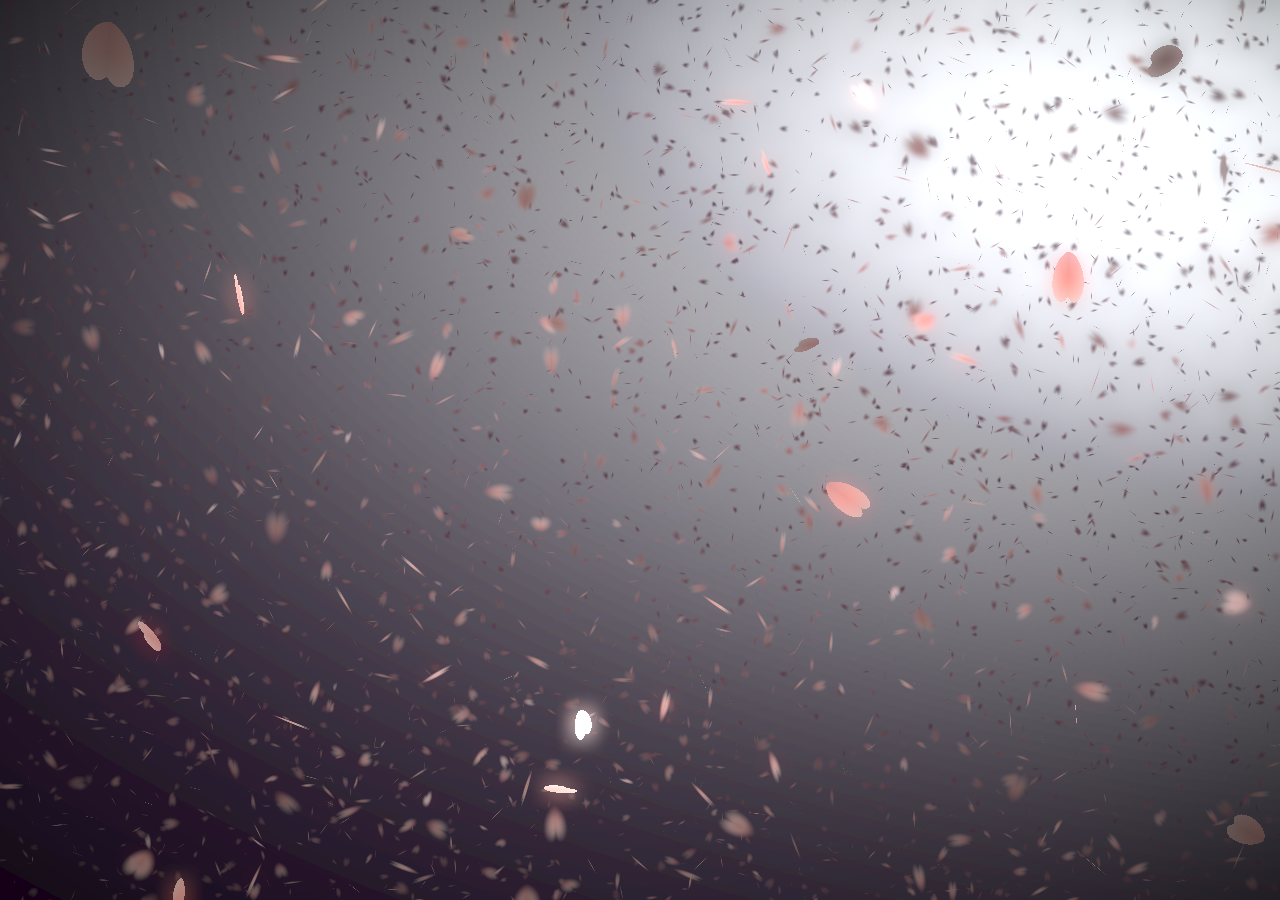
<file: index.html>
<!DOCTYPE HTML>
<html lang="en">
<head>
    <title>I Love You</title>
    <meta http-equiv="content-type" content="text/html; charset=UTF-8">
    <style type="text/css">
        body {
            margin: 0;
            padding: 0;
            background: #ffe;
            font-size: 12px;
            overflow: auto
        }
        #mainDiv {
            width: 100%;
            height: 100%
        }
        #loveHeart {
            float: left;
            width: 670px;
            height: 625px
        }
        #garden {
            width: 100%;
            height: 100%
        }
        #elapseClock {
            text-align: right;
            font-size: 18px;
            margin-top: 10px;
            margin-bottom: 10px
        }
        #words {
            font-family: "sans-serif";
            width: 500px;
            font-size: 24px;
            color: #666
        }
        #messages {
            display: none
        }
        #elapseClock .digit {
            font-family: "digit";
            font-size: 36px
        }
        #loveu {
            padding: 5px;
            font-size: 22px;
            margin-top: 80px;
            margin-right: 120px;
            text-align: right;
            display: none
        }
        #loveu .signature {
            margin-top: 10px;
            font-size: 20px;
            font-style: italic
        }
        #clickSound {
            display: none
        }
        #code {
            float: left;
            width: 440px;
            height: 400px;
            color: #333;
            font-family: "Consolas", "Monaco", "Bitstream Vera Sans Mono", "Courier New", "sans-serif";
            font-size: 15px;
            line-height: 1.5
        }
        #code .string {
            color: #2a36ff
        }
        #code .keyword {
            color: #7f0055;
            font-weight: bold
        }
        #code .placeholder {
            margin-left: 15px
        }
        #code .space {
            margin-left: 7px
        }
        #code .comments {
            color: #02BB02;
        }
        #copyright {
            margin-top: 10px;
            text-align: center;
            width: 100%;
            color: #666
        }
        #errorMsg {
            width: 100%;
            text-align: center;
            font-size: 24px;
            position: absolute;
            top: 100px;
            left: 0
        }
        #copyright a {
            color: #666
        }
    </style>
    <script type="text/javascript">
        (function (A, w) {
            function ma() {
                if (!c.isReady) {
                    try {
                        s.documentElement.doScroll("left")
                    } catch (a) {
                        setTimeout(ma, 1);
                        return
                    }
                    c.ready()
                }
            }
            function Qa(a, b) {
                b.src ? c.ajax({
                    url: b.src,
                    async: false,
                    dataType: "script"
                }) : c.globalEval(b.text || b.textContent || b.innerHTML || "");
                b.parentNode && b.parentNode.removeChild(b)
            }
            function X(a, b, d, f, e, j) {
                var i = a.length;
                if (typeof b === "object") {
                    for (var o in b) X(a, o, b[o], f, e, d);
                    return a
                }
                if (d !== w) {
                    f = !j && f && c.isFunction(d);
                    for (o = 0; o < i; o++) e(a[o], b, f ? d.call(a[o], o, e(a[o], b)) : d, j);
                    return a
                }
                return i ?
                    e(a[0], b) : w
            }

            function J() {
                return (new Date).getTime()
            }

            function Y() {
                return false
            }

            function Z() {
                return true
            }

            function na(a, b, d) {
                d[0].type = a;
                return c.event.handle.apply(b, d)
            }

            function oa(a) {
                var b, d = [], f = [], e = arguments, j, i, o, k, n, r;
                i = c.data(this, "events");
                if (!(a.liveFired === this || !i || !i.live || a.button && a.type === "click")) {
                    a.liveFired = this;
                    var u = i.live.slice(0);
                    for (k = 0; k < u.length; k++) {
                        i = u[k];
                        i.origType.replace(O, "") === a.type ? f.push(i.selector) : u.splice(k--, 1)
                    }
                    j = c(a.target).closest(f, a.currentTarget);
                    n = 0;
                    for (r =
                             j.length; n < r; n++) for (k = 0; k < u.length; k++) {
                        i = u[k];
                        if (j[n].selector === i.selector) {
                            o = j[n].elem;
                            f = null;
                            if (i.preType === "mouseenter" || i.preType === "mouseleave") f = c(a.relatedTarget).closest(i.selector)[0];
                            if (!f || f !== o) d.push({elem: o, handleObj: i})
                        }
                    }
                    n = 0;
                    for (r = d.length; n < r; n++) {
                        j = d[n];
                        a.currentTarget = j.elem;
                        a.data = j.handleObj.data;
                        a.handleObj = j.handleObj;
                        if (j.handleObj.origHandler.apply(j.elem, e) === false) {
                            b = false;
                            break
                        }
                    }
                    return b
                }
            }

            function pa(a, b) {
                return "live." + (a && a !== "*" ? a + "." : "") + b.replace(/\./g, "`").replace(/ /g,
                    "&")
            }

            function qa(a) {
                return !a || !a.parentNode || a.parentNode.nodeType === 11
            }

            function ra(a, b) {
                var d = 0;
                b.each(function () {
                    if (this.nodeName === (a[d] && a[d].nodeName)) {
                        var f = c.data(a[d++]), e = c.data(this, f);
                        if (f = f && f.events) {
                            delete e.handle;
                            e.events = {};
                            for (var j in f) for (var i in f[j]) c.event.add(this, j, f[j][i], f[j][i].data)
                        }
                    }
                })
            }

            function sa(a, b, d) {
                var f, e, j;
                b = b && b[0] ? b[0].ownerDocument || b[0] : s;
                if (a.length === 1 && typeof a[0] === "string" && a[0].length < 512 && b === s && !ta.test(a[0]) && (c.support.checkClone || !ua.test(a[0]))) {
                    e =
                        true;
                    if (j = c.fragments[a[0]]) if (j !== 1) f = j
                }
                if (!f) {
                    f = b.createDocumentFragment();
                    c.clean(a, b, f, d)
                }
                if (e) c.fragments[a[0]] = j ? f : 1;
                return {fragment: f, cacheable: e}
            }

            function K(a, b) {
                var d = {};
                c.each(va.concat.apply([], va.slice(0, b)), function () {
                    d[this] = a
                });
                return d
            }

            function wa(a) {
                return "scrollTo" in a && a.document ? a : a.nodeType === 9 ? a.defaultView || a.parentWindow : false
            }

            var c = function (a, b) {
                    return new c.fn.init(a, b)
                }, Ra = A.jQuery, Sa = A.$, s = A.document, T, Ta = /^[^<]*(<[\w\W]+>)[^>]*$|^#([\w-]+)$/,
                Ua = /^.[^:#\[\.,]*$/,
                Va = /\S/,
                Wa = /^(\s|\u00A0)+|(\s|\u00A0)+$/g, Xa = /^<(\w+)\s*\/?>(?:<\/\1>)?$/, P = navigator.userAgent,
                xa = false,
                Q = [], L, $ = Object.prototype.toString, aa = Object.prototype.hasOwnProperty,
                ba = Array.prototype.push,
                R = Array.prototype.slice, ya = Array.prototype.indexOf;
            c.fn = c.prototype = {
                init: function (a, b) {
                    var d, f;
                    if (!a) return this;
                    if (a.nodeType) {
                        this.context = this[0] = a;
                        this.length = 1;
                        return this
                    }
                    if (a === "body" && !b) {
                        this.context = s;
                        this[0] = s.body;
                        this.selector = "body";
                        this.length = 1;
                        return this
                    }
                    if (typeof a === "string") if ((d = Ta.exec(a)) &&
                        (d[1] || !b)) if (d[1]) {
                        f = b ? b.ownerDocument || b : s;
                        if (a = Xa.exec(a)) if (c.isPlainObject(b)) {
                            a = [s.createElement(a[1])];
                            c.fn.attr.call(a, b, true)
                        } else a = [f.createElement(a[1])]; else {
                            a = sa([d[1]], [f]);
                            a = (a.cacheable ? a.fragment.cloneNode(true) : a.fragment).childNodes
                        }
                        return c.merge(this, a)
                    } else {
                        if (b = s.getElementById(d[2])) {
                            if (b.id !== d[2]) return T.find(a);
                            this.length = 1;
                            this[0] = b
                        }
                        this.context = s;
                        this.selector = a;
                        return this
                    } else if (!b && /^\w+$/.test(a)) {
                        this.selector = a;
                        this.context = s;
                        a = s.getElementsByTagName(a);
                        return c.merge(this,
                            a)
                    } else return !b || b.jquery ? (b || T).find(a) : c(b).find(a); else if (c.isFunction(a)) return T.ready(a);
                    if (a.selector !== w) {
                        this.selector = a.selector;
                        this.context = a.context
                    }
                    return c.makeArray(a, this)
                }, selector: "", jquery: "1.4.2", length: 0, size: function () {
                    return this.length
                }, toArray: function () {
                    return R.call(this, 0)
                }, get: function (a) {
                    return a == null ? this.toArray() : a < 0 ? this.slice(a)[0] : this[a]
                }, pushStack: function (a, b, d) {
                    var f = c();
                    c.isArray(a) ? ba.apply(f, a) : c.merge(f, a);
                    f.prevObject = this;
                    f.context = this.context;
                    if (b ===
                        "find") f.selector = this.selector + (this.selector ? " " : "") + d; else if (b) f.selector = this.selector + "." + b + "(" + d + ")";
                    return f
                }, each: function (a, b) {
                    return c.each(this, a, b)
                }, ready: function (a) {
                    c.bindReady();
                    if (c.isReady) a.call(s, c); else Q && Q.push(a);
                    return this
                }, eq: function (a) {
                    return a === -1 ? this.slice(a) : this.slice(a, +a + 1)
                }, first: function () {
                    return this.eq(0)
                }, last: function () {
                    return this.eq(-1)
                }, slice: function () {
                    return this.pushStack(R.apply(this, arguments), "slice", R.call(arguments).join(","))
                }, map: function (a) {
                    return this.pushStack(c.map(this,
                        function (b, d) {
                            return a.call(b, d, b)
                        }))
                }, end: function () {
                    return this.prevObject || c(null)
                }, push: ba, sort: [].sort, splice: [].splice
            };
            c.fn.init.prototype = c.fn;
            c.extend = c.fn.extend = function () {
                var a = arguments[0] || {}, b = 1, d = arguments.length, f = false, e, j, i, o;
                if (typeof a === "boolean") {
                    f = a;
                    a = arguments[1] || {};
                    b = 2
                }
                if (typeof a !== "object" && !c.isFunction(a)) a = {};
                if (d === b) {
                    a = this;
                    --b
                }
                for (; b < d; b++) if ((e = arguments[b]) != null) for (j in e) {
                    i = a[j];
                    o = e[j];
                    if (a !== o) if (f && o && (c.isPlainObject(o) || c.isArray(o))) {
                        i = i && (c.isPlainObject(i) ||
                            c.isArray(i)) ? i : c.isArray(o) ? [] : {};
                        a[j] = c.extend(f, i, o)
                    } else if (o !== w) a[j] = o
                }
                return a
            };
            c.extend({
                noConflict: function (a) {
                    A.$ = Sa;
                    if (a) A.jQuery = Ra;
                    return c
                }, isReady: false, ready: function () {
                    if (!c.isReady) {
                        if (!s.body) return setTimeout(c.ready, 13);
                        c.isReady = true;
                        if (Q) {
                            for (var a, b = 0; a = Q[b++];) a.call(s, c);
                            Q = null
                        }
                        c.fn.triggerHandler && c(s).triggerHandler("ready")
                    }
                }, bindReady: function () {
                    if (!xa) {
                        xa = true;
                        if (s.readyState === "complete") return c.ready();
                        if (s.addEventListener) {
                            s.addEventListener("DOMContentLoaded",
                                L, false);
                            A.addEventListener("load", c.ready, false)
                        } else if (s.attachEvent) {
                            s.attachEvent("onreadystatechange", L);
                            A.attachEvent("onload", c.ready);
                            var a = false;
                            try {
                                a = A.frameElement == null
                            } catch (b) {
                            }
                            s.documentElement.doScroll && a && ma()
                        }
                    }
                }, isFunction: function (a) {
                    return $.call(a) === "[object Function]"
                }, isArray: function (a) {
                    return $.call(a) === "[object Array]"
                }, isPlainObject: function (a) {
                    if (!a || $.call(a) !== "[object Object]" || a.nodeType || a.setInterval) return false;
                    if (a.constructor && !aa.call(a, "constructor") && !aa.call(a.constructor.prototype,
                        "isPrototypeOf")) return false;
                    var b;
                    for (b in a) ;
                    return b === w || aa.call(a, b)
                }, isEmptyObject: function (a) {
                    for (var b in a) return false;
                    return true
                }, error: function (a) {
                    throw a;
                }, parseJSON: function (a) {
                    if (typeof a !== "string" || !a) return null;
                    a = c.trim(a);
                    if (/^[\],:{}\s]*$/.test(a.replace(/\\(?:["\\\/bfnrt]|u[0-9a-fA-F]{4})/g, "@").replace(/"[^"\\\n\r]*"|true|false|null|-?\d+(?:\.\d*)?(?:[eE][+\-]?\d+)?/g, "]").replace(/(?:^|:|,)(?:\s*\[)+/g, ""))) return A.JSON && A.JSON.parse ? A.JSON.parse(a) : (new Function("return " +
                        a))(); else c.error("Invalid JSON: " + a)
                }, noop: function () {
                }, globalEval: function (a) {
                    if (a && Va.test(a)) {
                        var b = s.getElementsByTagName("head")[0] || s.documentElement, d = s.createElement("script");
                        d.type = "text/javascript";
                        if (c.support.scriptEval) d.appendChild(s.createTextNode(a)); else d.text = a;
                        b.insertBefore(d, b.firstChild);
                        b.removeChild(d)
                    }
                }, nodeName: function (a, b) {
                    return a.nodeName && a.nodeName.toUpperCase() === b.toUpperCase()
                }, each: function (a, b, d) {
                    var f, e = 0, j = a.length, i = j === w || c.isFunction(a);
                    if (d) if (i) for (f in a) {
                        if (b.apply(a[f],
                            d) === false) break
                    } else for (; e < j;) {
                        if (b.apply(a[e++], d) === false) break
                    } else if (i) for (f in a) {
                        if (b.call(a[f], f, a[f]) === false) break
                    } else for (d = a[0]; e < j && b.call(d, e, d) !== false; d = a[++e]) ;
                    return a
                }, trim: function (a) {
                    return (a || "").replace(Wa, "")
                }, makeArray: function (a, b) {
                    b = b || [];
                    if (a != null) a.length == null || typeof a === "string" || c.isFunction(a) || typeof a !== "function" && a.setInterval ? ba.call(b, a) : c.merge(b, a);
                    return b
                }, inArray: function (a, b) {
                    if (b.indexOf) return b.indexOf(a);
                    for (var d = 0, f = b.length; d < f; d++) if (b[d] ===
                        a) return d;
                    return -1
                }, merge: function (a, b) {
                    var d = a.length, f = 0;
                    if (typeof b.length === "number") for (var e = b.length; f < e; f++) a[d++] = b[f]; else for (; b[f] !== w;) a[d++] = b[f++];
                    a.length = d;
                    return a
                }, grep: function (a, b, d) {
                    for (var f = [], e = 0, j = a.length; e < j; e++) !d !== !b(a[e], e) && f.push(a[e]);
                    return f
                }, map: function (a, b, d) {
                    for (var f = [], e, j = 0, i = a.length; j < i; j++) {
                        e = b(a[j], j, d);
                        if (e != null) f[f.length] = e
                    }
                    return f.concat.apply([], f)
                }, guid: 1, proxy: function (a, b, d) {
                    if (arguments.length === 2) if (typeof b === "string") {
                        d = a;
                        a = d[b];
                        b = w
                    } else if (b &&
                        !c.isFunction(b)) {
                        d = b;
                        b = w
                    }
                    if (!b && a) b = function () {
                        return a.apply(d || this, arguments)
                    };
                    if (a) b.guid = a.guid = a.guid || b.guid || c.guid++;
                    return b
                }, uaMatch: function (a) {
                    a = a.toLowerCase();
                    a = /(webkit)[ \/]([\w.]+)/.exec(a) || /(opera)(?:.*version)?[ \/]([\w.]+)/.exec(a) || /(msie) ([\w.]+)/.exec(a) || !/compatible/.test(a) && /(mozilla)(?:.*? rv:([\w.]+))?/.exec(a) || [];
                    return {browser: a[1] || "", version: a[2] || "0"}
                }, browser: {}
            });
            P = c.uaMatch(P);
            if (P.browser) {
                c.browser[P.browser] = true;
                c.browser.version = P.version
            }
            if (c.browser.webkit) c.browser.safari =
                true;
            if (ya) c.inArray = function (a, b) {
                return ya.call(b, a)
            };
            T = c(s);
            if (s.addEventListener) L = function () {
                s.removeEventListener("DOMContentLoaded", L, false);
                c.ready()
            }; else if (s.attachEvent) L = function () {
                if (s.readyState === "complete") {
                    s.detachEvent("onreadystatechange", L);
                    c.ready()
                }
            };
            (function () {
                c.support = {};
                var a = s.documentElement, b = s.createElement("script"), d = s.createElement("div"),
                    f = "script" + J();
                d.style.display = "none";
                d.innerHTML = "   <link/><table></table><a href='/a' style='color:red;float:left;opacity:.55;'>a</a><input type='checkbox'/>";
                var e = d.getElementsByTagName("*"), j = d.getElementsByTagName("a")[0];
                if (!(!e || !e.length || !j)) {
                    c.support = {
                        leadingWhitespace: d.firstChild.nodeType === 3,
                        tbody: !d.getElementsByTagName("tbody").length,
                        htmlSerialize: !!d.getElementsByTagName("link").length,
                        style: /red/.test(j.getAttribute("style")),
                        hrefNormalized: j.getAttribute("href") === "/a",
                        opacity: /^0.55$/.test(j.style.opacity),
                        cssFloat: !!j.style.cssFloat,
                        checkOn: d.getElementsByTagName("input")[0].value === "on",
                        optSelected: s.createElement("select").appendChild(s.createElement("option")).selected,
                        parentNode: d.removeChild(d.appendChild(s.createElement("div"))).parentNode === null,
                        deleteExpando: true,
                        checkClone: false,
                        scriptEval: false,
                        noCloneEvent: true,
                        boxModel: null
                    };
                    b.type = "text/javascript";
                    try {
                        b.appendChild(s.createTextNode("window." + f + "=1;"))
                    } catch (i) {
                    }
                    a.insertBefore(b, a.firstChild);
                    if (A[f]) {
                        c.support.scriptEval = true;
                        delete A[f]
                    }
                    try {
                        delete b.test
                    } catch (o) {
                        c.support.deleteExpando = false
                    }
                    a.removeChild(b);
                    if (d.attachEvent && d.fireEvent) {
                        d.attachEvent("onclick", function k() {
                            c.support.noCloneEvent =
                                false;
                            d.detachEvent("onclick", k)
                        });
                        d.cloneNode(true).fireEvent("onclick")
                    }
                    d = s.createElement("div");
                    d.innerHTML = "<input type='radio' name='radiotest' checked='checked'/>";
                    a = s.createDocumentFragment();
                    a.appendChild(d.firstChild);
                    c.support.checkClone = a.cloneNode(true).cloneNode(true).lastChild.checked;
                    c(function () {
                        var k = s.createElement("div");
                        k.style.width = k.style.paddingLeft = "1px";
                        s.body.appendChild(k);
                        c.boxModel = c.support.boxModel = k.offsetWidth === 2;
                        s.body.removeChild(k).style.display = "none"
                    });
                    a = function (k) {
                        var n =
                            s.createElement("div");
                        k = "on" + k;
                        var r = k in n;
                        if (!r) {
                            n.setAttribute(k, "return;");
                            r = typeof n[k] === "function"
                        }
                        return r
                    };
                    c.support.submitBubbles = a("submit");
                    c.support.changeBubbles = a("change");
                    a = b = d = e = j = null
                }
            })();
            c.props = {
                "for": "htmlFor",
                "class": "className",
                readonly: "readOnly",
                maxlength: "maxLength",
                cellspacing: "cellSpacing",
                rowspan: "rowSpan",
                colspan: "colSpan",
                tabindex: "tabIndex",
                usemap: "useMap",
                frameborder: "frameBorder"
            };
            var G = "jQuery" + J(), Ya = 0, za = {};
            c.extend({
                cache: {}, expando: G, noData: {
                    embed: true, object: true,
                    applet: true
                }, data: function (a, b, d) {
                    if (!(a.nodeName && c.noData[a.nodeName.toLowerCase()])) {
                        a = a == A ? za : a;
                        var f = a[G], e = c.cache;
                        if (!f && typeof b === "string" && d === w) return null;
                        f || (f = ++Ya);
                        if (typeof b === "object") {
                            a[G] = f;
                            e[f] = c.extend(true, {}, b)
                        } else if (!e[f]) {
                            a[G] = f;
                            e[f] = {}
                        }
                        a = e[f];
                        if (d !== w) a[b] = d;
                        return typeof b === "string" ? a[b] : a
                    }
                }, removeData: function (a, b) {
                    if (!(a.nodeName && c.noData[a.nodeName.toLowerCase()])) {
                        a = a == A ? za : a;
                        var d = a[G], f = c.cache, e = f[d];
                        if (b) {
                            if (e) {
                                delete e[b];
                                c.isEmptyObject(e) && c.removeData(a)
                            }
                        } else {
                            if (c.support.deleteExpando) delete a[c.expando];
                            else a.removeAttribute && a.removeAttribute(c.expando);
                            delete f[d]
                        }
                    }
                }
            });
            c.fn.extend({
                data: function (a, b) {
                    if (typeof a === "undefined" && this.length) return c.data(this[0]); else if (typeof a === "object") return this.each(function () {
                        c.data(this, a)
                    });
                    var d = a.split(".");
                    d[1] = d[1] ? "." + d[1] : "";
                    if (b === w) {
                        var f = this.triggerHandler("getData" + d[1] + "!", [d[0]]);
                        if (f === w && this.length) f = c.data(this[0], a);
                        return f === w && d[1] ? this.data(d[0]) : f
                    } else return this.trigger("setData" + d[1] + "!", [d[0], b]).each(function () {
                        c.data(this,
                            a, b)
                    })
                }, removeData: function (a) {
                    return this.each(function () {
                        c.removeData(this, a)
                    })
                }
            });
            c.extend({
                queue: function (a, b, d) {
                    if (a) {
                        b = (b || "fx") + "queue";
                        var f = c.data(a, b);
                        if (!d) return f || [];
                        if (!f || c.isArray(d)) f = c.data(a, b, c.makeArray(d)); else f.push(d);
                        return f
                    }
                }, dequeue: function (a, b) {
                    b = b || "fx";
                    var d = c.queue(a, b), f = d.shift();
                    if (f === "inprogress") f = d.shift();
                    if (f) {
                        b === "fx" && d.unshift("inprogress");
                        f.call(a, function () {
                            c.dequeue(a, b)
                        })
                    }
                }
            });
            c.fn.extend({
                queue: function (a, b) {
                    if (typeof a !== "string") {
                        b = a;
                        a = "fx"
                    }
                    if (b ===
                        w) return c.queue(this[0], a);
                    return this.each(function () {
                        var d = c.queue(this, a, b);
                        a === "fx" && d[0] !== "inprogress" && c.dequeue(this, a)
                    })
                }, dequeue: function (a) {
                    return this.each(function () {
                        c.dequeue(this, a)
                    })
                }, delay: function (a, b) {
                    a = c.fx ? c.fx.speeds[a] || a : a;
                    b = b || "fx";
                    return this.queue(b, function () {
                        var d = this;
                        setTimeout(function () {
                            c.dequeue(d, b)
                        }, a)
                    })
                }, clearQueue: function (a) {
                    return this.queue(a || "fx", [])
                }
            });
            var Aa = /[\n\t]/g, ca = /\s+/, Za = /\r/g, $a = /href|src|style/, ab = /(button|input)/i,
                bb = /(button|input|object|select|textarea)/i,
                cb = /^(a|area)$/i, Ba = /radio|checkbox/;
            c.fn.extend({
                attr: function (a, b) {
                    return X(this, a, b, true, c.attr)
                }, removeAttr: function (a) {
                    return this.each(function () {
                        c.attr(this, a, "");
                        this.nodeType === 1 && this.removeAttribute(a)
                    })
                }, addClass: function (a) {
                    if (c.isFunction(a)) return this.each(function (n) {
                        var r = c(this);
                        r.addClass(a.call(this, n, r.attr("class")))
                    });
                    if (a && typeof a === "string") for (var b = (a || "").split(ca), d = 0, f = this.length; d < f; d++) {
                        var e = this[d];
                        if (e.nodeType === 1) if (e.className) {
                            for (var j = " " + e.className + " ",
                                     i = e.className, o = 0, k = b.length; o < k; o++) if (j.indexOf(" " + b[o] + " ") < 0) i += " " + b[o];
                            e.className = c.trim(i)
                        } else e.className = a
                    }
                    return this
                }, removeClass: function (a) {
                    if (c.isFunction(a)) return this.each(function (k) {
                        var n = c(this);
                        n.removeClass(a.call(this, k, n.attr("class")))
                    });
                    if (a && typeof a === "string" || a === w) for (var b = (a || "").split(ca), d = 0, f = this.length; d < f; d++) {
                        var e = this[d];
                        if (e.nodeType === 1 && e.className) if (a) {
                            for (var j = (" " + e.className + " ").replace(Aa, " "), i = 0, o = b.length; i < o; i++) j = j.replace(" " + b[i] + " ",
                                " ");
                            e.className = c.trim(j)
                        } else e.className = ""
                    }
                    return this
                }, toggleClass: function (a, b) {
                    var d = typeof a, f = typeof b === "boolean";
                    if (c.isFunction(a)) return this.each(function (e) {
                        var j = c(this);
                        j.toggleClass(a.call(this, e, j.attr("class"), b), b)
                    });
                    return this.each(function () {
                        if (d === "string") for (var e, j = 0, i = c(this), o = b, k = a.split(ca); e = k[j++];) {
                            o = f ? o : !i.hasClass(e);
                            i[o ? "addClass" : "removeClass"](e)
                        } else if (d === "undefined" || d === "boolean") {
                            this.className && c.data(this, "__className__", this.className);
                            this.className =
                                this.className || a === false ? "" : c.data(this, "__className__") || ""
                        }
                    })
                }, hasClass: function (a) {
                    a = " " + a + " ";
                    for (var b = 0, d = this.length; b < d; b++) if ((" " + this[b].className + " ").replace(Aa, " ").indexOf(a) > -1) return true;
                    return false
                }, val: function (a) {
                    if (a === w) {
                        var b = this[0];
                        if (b) {
                            if (c.nodeName(b, "option")) return (b.attributes.value || {}).specified ? b.value : b.text;
                            if (c.nodeName(b, "select")) {
                                var d = b.selectedIndex, f = [], e = b.options;
                                b = b.type === "select-one";
                                if (d < 0) return null;
                                var j = b ? d : 0;
                                for (d = b ? d + 1 : e.length; j < d; j++) {
                                    var i =
                                        e[j];
                                    if (i.selected) {
                                        a = c(i).val();
                                        if (b) return a;
                                        f.push(a)
                                    }
                                }
                                return f
                            }
                            if (Ba.test(b.type) && !c.support.checkOn) return b.getAttribute("value") === null ? "on" : b.value;
                            return (b.value || "").replace(Za, "")
                        }
                        return w
                    }
                    var o = c.isFunction(a);
                    return this.each(function (k) {
                        var n = c(this), r = a;
                        if (this.nodeType === 1) {
                            if (o) r = a.call(this, k, n.val());
                            if (typeof r === "number") r += "";
                            if (c.isArray(r) && Ba.test(this.type)) this.checked = c.inArray(n.val(), r) >= 0; else if (c.nodeName(this, "select")) {
                                var u = c.makeArray(r);
                                c("option", this).each(function () {
                                    this.selected =
                                        c.inArray(c(this).val(), u) >= 0
                                });
                                if (!u.length) this.selectedIndex = -1
                            } else this.value = r
                        }
                    })
                }
            });
            c.extend({
                attrFn: {
                    val: true,
                    css: true,
                    html: true,
                    text: true,
                    data: true,
                    width: true,
                    height: true,
                    offset: true
                },
                attr: function (a, b, d, f) {
                    if (!a || a.nodeType === 3 || a.nodeType === 8) return w;
                    if (f && b in c.attrFn) return c(a)[b](d);
                    f = a.nodeType !== 1 || !c.isXMLDoc(a);
                    var e = d !== w;
                    b = f && c.props[b] || b;
                    if (a.nodeType === 1) {
                        var j = $a.test(b);
                        if (b in a && f && !j) {
                            if (e) {
                                b === "type" && ab.test(a.nodeName) && a.parentNode && c.error("type property can't be changed");
                                a[b] = d
                            }
                            if (c.nodeName(a, "form") && a.getAttributeNode(b)) return a.getAttributeNode(b).nodeValue;
                            if (b === "tabIndex") return (b = a.getAttributeNode("tabIndex")) && b.specified ? b.value : bb.test(a.nodeName) || cb.test(a.nodeName) && a.href ? 0 : w;
                            return a[b]
                        }
                        if (!c.support.style && f && b === "style") {
                            if (e) a.style.cssText = "" + d;
                            return a.style.cssText
                        }
                        e && a.setAttribute(b, "" + d);
                        a = !c.support.hrefNormalized && f && j ? a.getAttribute(b, 2) : a.getAttribute(b);
                        return a === null ? w : a
                    }
                    return c.style(a, b, d)
                }
            });
            var O = /\.(.*)$/, db = function (a) {
                return a.replace(/[^\w\s\.\|`]/g,
                    function (b) {
                        return "\\" + b
                    })
            };
            c.event = {
                add: function (a, b, d, f) {
                    if (!(a.nodeType === 3 || a.nodeType === 8)) {
                        if (a.setInterval && a !== A && !a.frameElement) a = A;
                        var e, j;
                        if (d.handler) {
                            e = d;
                            d = e.handler
                        }
                        if (!d.guid) d.guid = c.guid++;
                        if (j = c.data(a)) {
                            var i = j.events = j.events || {}, o = j.handle;
                            if (!o) j.handle = o = function () {
                                return typeof c !== "undefined" && !c.event.triggered ? c.event.handle.apply(o.elem, arguments) : w
                            };
                            o.elem = a;
                            b = b.split(" ");
                            for (var k, n = 0, r; k = b[n++];) {
                                j = e ? c.extend({}, e) : {handler: d, data: f};
                                if (k.indexOf(".") > -1) {
                                    r = k.split(".");
                                    k = r.shift();
                                    j.namespace = r.slice(0).sort().join(".")
                                } else {
                                    r = [];
                                    j.namespace = ""
                                }
                                j.type = k;
                                j.guid = d.guid;
                                var u = i[k], z = c.event.special[k] || {};
                                if (!u) {
                                    u = i[k] = [];
                                    if (!z.setup || z.setup.call(a, f, r, o) === false) if (a.addEventListener) a.addEventListener(k, o, false); else a.attachEvent && a.attachEvent("on" + k, o)
                                }
                                if (z.add) {
                                    z.add.call(a, j);
                                    if (!j.handler.guid) j.handler.guid = d.guid
                                }
                                u.push(j);
                                c.event.global[k] = true
                            }
                            a = null
                        }
                    }
                },
                global: {},
                remove: function (a, b, d, f) {
                    if (!(a.nodeType === 3 || a.nodeType === 8)) {
                        var e, j = 0, i, o, k, n, r, u, z = c.data(a),
                            C = z && z.events;
                        if (z && C) {
                            if (b && b.type) {
                                d = b.handler;
                                b = b.type
                            }
                            if (!b || typeof b === "string" && b.charAt(0) === ".") {
                                b = b || "";
                                for (e in C) c.event.remove(a, e + b)
                            } else {
                                for (b = b.split(" "); e = b[j++];) {
                                    n = e;
                                    i = e.indexOf(".") < 0;
                                    o = [];
                                    if (!i) {
                                        o = e.split(".");
                                        e = o.shift();
                                        k = new RegExp("(^|\\.)" + c.map(o.slice(0).sort(), db).join("\\.(?:.*\\.)?") + "(\\.|$)")
                                    }
                                    if (r = C[e]) if (d) {
                                        n = c.event.special[e] || {};
                                        for (B = f || 0; B < r.length; B++) {
                                            u = r[B];
                                            if (d.guid === u.guid) {
                                                if (i || k.test(u.namespace)) {
                                                    f == null && r.splice(B--, 1);
                                                    n.remove && n.remove.call(a, u)
                                                }
                                                if (f !=
                                                    null) break
                                            }
                                        }
                                        if (r.length === 0 || f != null && r.length === 1) {
                                            if (!n.teardown || n.teardown.call(a, o) === false) Ca(a, e, z.handle);
                                            delete C[e]
                                        }
                                    } else for (var B = 0; B < r.length; B++) {
                                        u = r[B];
                                        if (i || k.test(u.namespace)) {
                                            c.event.remove(a, n, u.handler, B);
                                            r.splice(B--, 1)
                                        }
                                    }
                                }
                                if (c.isEmptyObject(C)) {
                                    if (b = z.handle) b.elem = null;
                                    delete z.events;
                                    delete z.handle;
                                    c.isEmptyObject(z) && c.removeData(a)
                                }
                            }
                        }
                    }
                },
                trigger: function (a, b, d, f) {
                    var e = a.type || a;
                    if (!f) {
                        a = typeof a === "object" ? a[G] ? a : c.extend(c.Event(e), a) : c.Event(e);
                        if (e.indexOf("!") >= 0) {
                            a.type =
                                e = e.slice(0, -1);
                            a.exclusive = true
                        }
                        if (!d) {
                            a.stopPropagation();
                            c.event.global[e] && c.each(c.cache, function () {
                                this.events && this.events[e] && c.event.trigger(a, b, this.handle.elem)
                            })
                        }
                        if (!d || d.nodeType === 3 || d.nodeType === 8) return w;
                        a.result = w;
                        a.target = d;
                        b = c.makeArray(b);
                        b.unshift(a)
                    }
                    a.currentTarget = d;
                    (f = c.data(d, "handle")) && f.apply(d, b);
                    f = d.parentNode || d.ownerDocument;
                    try {
                        if (!(d && d.nodeName && c.noData[d.nodeName.toLowerCase()])) if (d["on" + e] && d["on" + e].apply(d, b) === false) a.result = false
                    } catch (j) {
                    }
                    if (!a.isPropagationStopped() &&
                        f) c.event.trigger(a, b, f, true); else if (!a.isDefaultPrevented()) {
                        f = a.target;
                        var i, o = c.nodeName(f, "a") && e === "click", k = c.event.special[e] || {};
                        if ((!k._default || k._default.call(d, a) === false) && !o && !(f && f.nodeName && c.noData[f.nodeName.toLowerCase()])) {
                            try {
                                if (f[e]) {
                                    if (i = f["on" + e]) f["on" + e] = null;
                                    c.event.triggered = true;
                                    f[e]()
                                }
                            } catch (n) {
                            }
                            if (i) f["on" + e] = i;
                            c.event.triggered = false
                        }
                    }
                },
                handle: function (a) {
                    var b, d, f, e;
                    a = arguments[0] = c.event.fix(a || A.event);
                    a.currentTarget = this;
                    b = a.type.indexOf(".") < 0 && !a.exclusive;
                    if (!b) {
                        d = a.type.split(".");
                        a.type = d.shift();
                        f = new RegExp("(^|\\.)" + d.slice(0).sort().join("\\.(?:.*\\.)?") + "(\\.|$)")
                    }
                    e = c.data(this, "events");
                    d = e[a.type];
                    if (e && d) {
                        d = d.slice(0);
                        e = 0;
                        for (var j = d.length; e < j; e++) {
                            var i = d[e];
                            if (b || f.test(i.namespace)) {
                                a.handler = i.handler;
                                a.data = i.data;
                                a.handleObj = i;
                                i = i.handler.apply(this, arguments);
                                if (i !== w) {
                                    a.result = i;
                                    if (i === false) {
                                        a.preventDefault();
                                        a.stopPropagation()
                                    }
                                }
                                if (a.isImmediatePropagationStopped()) break
                            }
                        }
                    }
                    return a.result
                },
                props: "altKey attrChange attrName bubbles button cancelable charCode clientX clientY ctrlKey currentTarget data detail eventPhase fromElement handler keyCode layerX layerY metaKey newValue offsetX offsetY originalTarget pageX pageY prevValue relatedNode relatedTarget screenX screenY shiftKey srcElement target toElement view wheelDelta which".split(" "),
                fix: function (a) {
                    if (a[G]) return a;
                    var b = a;
                    a = c.Event(b);
                    for (var d = this.props.length, f; d;) {
                        f = this.props[--d];
                        a[f] = b[f]
                    }
                    if (!a.target) a.target = a.srcElement || s;
                    if (a.target.nodeType === 3) a.target = a.target.parentNode;
                    if (!a.relatedTarget && a.fromElement) a.relatedTarget = a.fromElement === a.target ? a.toElement : a.fromElement;
                    if (a.pageX == null && a.clientX != null) {
                        b = s.documentElement;
                        d = s.body;
                        a.pageX = a.clientX + (b && b.scrollLeft || d && d.scrollLeft || 0) - (b && b.clientLeft || d && d.clientLeft || 0);
                        a.pageY = a.clientY + (b && b.scrollTop ||
                            d && d.scrollTop || 0) - (b && b.clientTop || d && d.clientTop || 0)
                    }
                    if (!a.which && (a.charCode || a.charCode === 0 ? a.charCode : a.keyCode)) a.which = a.charCode || a.keyCode;
                    if (!a.metaKey && a.ctrlKey) a.metaKey = a.ctrlKey;
                    if (!a.which && a.button !== w) a.which = a.button & 1 ? 1 : a.button & 2 ? 3 : a.button & 4 ? 2 : 0;
                    return a
                },
                guid: 1E8,
                proxy: c.proxy,
                special: {
                    ready: {setup: c.bindReady, teardown: c.noop}, live: {
                        add: function (a) {
                            c.event.add(this, a.origType, c.extend({}, a, {handler: oa}))
                        }, remove: function (a) {
                            var b = true, d = a.origType.replace(O, "");
                            c.each(c.data(this,
                                "events").live || [], function () {
                                if (d === this.origType.replace(O, "")) return b = false
                            });
                            b && c.event.remove(this, a.origType, oa)
                        }
                    }, beforeunload: {
                        setup: function (a, b, d) {
                            if (this.setInterval) this.onbeforeunload = d;
                            return false
                        }, teardown: function (a, b) {
                            if (this.onbeforeunload === b) this.onbeforeunload = null
                        }
                    }
                }
            };
            var Ca = s.removeEventListener ? function (a, b, d) {
                a.removeEventListener(b, d, false)
            } : function (a, b, d) {
                a.detachEvent("on" + b, d)
            };
            c.Event = function (a) {
                if (!this.preventDefault) return new c.Event(a);
                if (a && a.type) {
                    this.originalEvent =
                        a;
                    this.type = a.type
                } else this.type = a;
                this.timeStamp = J();
                this[G] = true
            };
            c.Event.prototype = {
                preventDefault: function () {
                    this.isDefaultPrevented = Z;
                    var a = this.originalEvent;
                    if (a) {
                        a.preventDefault && a.preventDefault();
                        a.returnValue = false
                    }
                }, stopPropagation: function () {
                    this.isPropagationStopped = Z;
                    var a = this.originalEvent;
                    if (a) {
                        a.stopPropagation && a.stopPropagation();
                        a.cancelBubble = true
                    }
                }, stopImmediatePropagation: function () {
                    this.isImmediatePropagationStopped = Z;
                    this.stopPropagation()
                }, isDefaultPrevented: Y, isPropagationStopped: Y,
                isImmediatePropagationStopped: Y
            };
            var Da = function (a) {
                var b = a.relatedTarget;
                try {
                    for (; b && b !== this;) b = b.parentNode;
                    if (b !== this) {
                        a.type = a.data;
                        c.event.handle.apply(this, arguments)
                    }
                } catch (d) {
                }
            }, Ea = function (a) {
                a.type = a.data;
                c.event.handle.apply(this, arguments)
            };
            c.each({mouseenter: "mouseover", mouseleave: "mouseout"}, function (a, b) {
                c.event.special[a] = {
                    setup: function (d) {
                        c.event.add(this, b, d && d.selector ? Ea : Da, a)
                    }, teardown: function (d) {
                        c.event.remove(this, b, d && d.selector ? Ea : Da)
                    }
                }
            });
            if (!c.support.submitBubbles) c.event.special.submit =
                {
                    setup: function () {
                        if (this.nodeName.toLowerCase() !== "form") {
                            c.event.add(this, "click.specialSubmit", function (a) {
                                var b = a.target, d = b.type;
                                if ((d === "submit" || d === "image") && c(b).closest("form").length) return na("submit", this, arguments)
                            });
                            c.event.add(this, "keypress.specialSubmit", function (a) {
                                var b = a.target, d = b.type;
                                if ((d === "text" || d === "password") && c(b).closest("form").length && a.keyCode === 13) return na("submit", this, arguments)
                            })
                        } else return false
                    }, teardown: function () {
                        c.event.remove(this, ".specialSubmit")
                    }
                };
            if (!c.support.changeBubbles) {
                var da = /textarea|input|select/i, ea, Fa = function (a) {
                    var b = a.type, d = a.value;
                    if (b === "radio" || b === "checkbox") d = a.checked; else if (b === "select-multiple") d = a.selectedIndex > -1 ? c.map(a.options, function (f) {
                        return f.selected
                    }).join("-") : ""; else if (a.nodeName.toLowerCase() === "select") d = a.selectedIndex;
                    return d
                }, fa = function (a, b) {
                    var d = a.target, f, e;
                    if (!(!da.test(d.nodeName) || d.readOnly)) {
                        f = c.data(d, "_change_data");
                        e = Fa(d);
                        if (a.type !== "focusout" || d.type !== "radio") c.data(d, "_change_data",
                            e);
                        if (!(f === w || e === f)) if (f != null || e) {
                            a.type = "change";
                            return c.event.trigger(a, b, d)
                        }
                    }
                };
                c.event.special.change = {
                    filters: {
                        focusout: fa, click: function (a) {
                            var b = a.target, d = b.type;
                            if (d === "radio" || d === "checkbox" || b.nodeName.toLowerCase() === "select") return fa.call(this, a)
                        }, keydown: function (a) {
                            var b = a.target, d = b.type;
                            if (a.keyCode === 13 && b.nodeName.toLowerCase() !== "textarea" || a.keyCode === 32 && (d === "checkbox" || d === "radio") || d === "select-multiple") return fa.call(this, a)
                        }, beforeactivate: function (a) {
                            a = a.target;
                            c.data(a,
                                "_change_data", Fa(a))
                        }
                    }, setup: function () {
                        if (this.type === "file") return false;
                        for (var a in ea) c.event.add(this, a + ".specialChange", ea[a]);
                        return da.test(this.nodeName)
                    }, teardown: function () {
                        c.event.remove(this, ".specialChange");
                        return da.test(this.nodeName)
                    }
                };
                ea = c.event.special.change.filters
            }
            s.addEventListener && c.each({focus: "focusin", blur: "focusout"}, function (a, b) {
                function d(f) {
                    f = c.event.fix(f);
                    f.type = b;
                    return c.event.handle.call(this, f)
                }

                c.event.special[b] = {
                    setup: function () {
                        this.addEventListener(a,
                            d, true)
                    }, teardown: function () {
                        this.removeEventListener(a, d, true)
                    }
                }
            });
            c.each(["bind", "one"], function (a, b) {
                c.fn[b] = function (d, f, e) {
                    if (typeof d === "object") {
                        for (var j in d) this[b](j, f, d[j], e);
                        return this
                    }
                    if (c.isFunction(f)) {
                        e = f;
                        f = w
                    }
                    var i = b === "one" ? c.proxy(e, function (k) {
                        c(this).unbind(k, i);
                        return e.apply(this, arguments)
                    }) : e;
                    if (d === "unload" && b !== "one") this.one(d, f, e); else {
                        j = 0;
                        for (var o = this.length; j < o; j++) c.event.add(this[j], d, i, f)
                    }
                    return this
                }
            });
            c.fn.extend({
                unbind: function (a, b) {
                    if (typeof a === "object" &&
                        !a.preventDefault) for (var d in a) this.unbind(d, a[d]); else {
                        d = 0;
                        for (var f = this.length; d < f; d++) c.event.remove(this[d], a, b)
                    }
                    return this
                }, delegate: function (a, b, d, f) {
                    return this.live(b, d, f, a)
                }, undelegate: function (a, b, d) {
                    return arguments.length === 0 ? this.unbind("live") : this.die(b, null, d, a)
                }, trigger: function (a, b) {
                    return this.each(function () {
                        c.event.trigger(a, b, this)
                    })
                }, triggerHandler: function (a, b) {
                    if (this[0]) {
                        a = c.Event(a);
                        a.preventDefault();
                        a.stopPropagation();
                        c.event.trigger(a, b, this[0]);
                        return a.result
                    }
                },
                toggle: function (a) {
                    for (var b = arguments, d = 1; d < b.length;) c.proxy(a, b[d++]);
                    return this.click(c.proxy(a, function (f) {
                        var e = (c.data(this, "lastToggle" + a.guid) || 0) % d;
                        c.data(this, "lastToggle" + a.guid, e + 1);
                        f.preventDefault();
                        return b[e].apply(this, arguments) || false
                    }))
                }, hover: function (a, b) {
                    return this.mouseenter(a).mouseleave(b || a)
                }
            });
            var Ga = {focus: "focusin", blur: "focusout", mouseenter: "mouseover", mouseleave: "mouseout"};
            c.each(["live", "die"], function (a, b) {
                c.fn[b] = function (d, f, e, j) {
                    var i, o = 0, k, n, r = j || this.selector,
                        u = j ? this : c(this.context);
                    if (c.isFunction(f)) {
                        e = f;
                        f = w
                    }
                    for (d = (d || "").split(" "); (i = d[o++]) != null;) {
                        j = O.exec(i);
                        k = "";
                        if (j) {
                            k = j[0];
                            i = i.replace(O, "")
                        }
                        if (i === "hover") d.push("mouseenter" + k, "mouseleave" + k); else {
                            n = i;
                            if (i === "focus" || i === "blur") {
                                d.push(Ga[i] + k);
                                i += k
                            } else i = (Ga[i] || i) + k;
                            b === "live" ? u.each(function () {
                                c.event.add(this, pa(i, r), {
                                    data: f,
                                    selector: r,
                                    handler: e,
                                    origType: i,
                                    origHandler: e,
                                    preType: n
                                })
                            }) : u.unbind(pa(i, r), e)
                        }
                    }
                    return this
                }
            });
            c.each("blur focus focusin focusout load resize scroll unload click dblclick mousedown mouseup mousemove mouseover mouseout mouseenter mouseleave change select submit keydown keypress keyup error".split(" "),
                function (a, b) {
                    c.fn[b] = function (d) {
                        return d ? this.bind(b, d) : this.trigger(b)
                    };
                    if (c.attrFn) c.attrFn[b] = true
                });
            A.attachEvent && !A.addEventListener && A.attachEvent("onunload", function () {
                for (var a in c.cache) if (c.cache[a].handle) try {
                    c.event.remove(c.cache[a].handle.elem)
                } catch (b) {
                }
            });
            (function () {
                function a(g) {
                    for (var h = "", l, m = 0; g[m]; m++) {
                        l = g[m];
                        if (l.nodeType === 3 || l.nodeType === 4) h += l.nodeValue; else if (l.nodeType !== 8) h += a(l.childNodes)
                    }
                    return h
                }

                function b(g, h, l, m, q, p) {
                    q = 0;
                    for (var v = m.length; q < v; q++) {
                        var t = m[q];
                        if (t) {
                            t = t[g];
                            for (var y = false; t;) {
                                if (t.sizcache === l) {
                                    y = m[t.sizset];
                                    break
                                }
                                if (t.nodeType === 1 && !p) {
                                    t.sizcache = l;
                                    t.sizset = q
                                }
                                if (t.nodeName.toLowerCase() === h) {
                                    y = t;
                                    break
                                }
                                t = t[g]
                            }
                            m[q] = y
                        }
                    }
                }

                function d(g, h, l, m, q, p) {
                    q = 0;
                    for (var v = m.length; q < v; q++) {
                        var t = m[q];
                        if (t) {
                            t = t[g];
                            for (var y = false; t;) {
                                if (t.sizcache === l) {
                                    y = m[t.sizset];
                                    break
                                }
                                if (t.nodeType === 1) {
                                    if (!p) {
                                        t.sizcache = l;
                                        t.sizset = q
                                    }
                                    if (typeof h !== "string") {
                                        if (t === h) {
                                            y = true;
                                            break
                                        }
                                    } else if (k.filter(h, [t]).length > 0) {
                                        y = t;
                                        break
                                    }
                                }
                                t = t[g]
                            }
                            m[q] = y
                        }
                    }
                }

                var f = /((?:\((?:\([^()]+\)|[^()]+)+\)|\[(?:\[[^[\]]*\]|['"][^'"]*['"]|[^[\]'"]+)+\]|\\.|[^ >+~,(\[\\]+)+|[>+~])(\s*,\s*)?((?:.|\r|\n)*)/g,
                    e = 0, j = Object.prototype.toString, i = false, o = true;
                [0, 0].sort(function () {
                    o = false;
                    return 0
                });
                var k = function (g, h, l, m) {
                    l = l || [];
                    var q = h = h || s;
                    if (h.nodeType !== 1 && h.nodeType !== 9) return [];
                    if (!g || typeof g !== "string") return l;
                    for (var p = [], v, t, y, S, H = true, M = x(h), I = g; (f.exec(""), v = f.exec(I)) !== null;) {
                        I = v[3];
                        p.push(v[1]);
                        if (v[2]) {
                            S = v[3];
                            break
                        }
                    }
                    if (p.length > 1 && r.exec(g)) if (p.length === 2 && n.relative[p[0]]) t = ga(p[0] + p[1], h); else for (t = n.relative[p[0]] ? [h] : k(p.shift(), h); p.length;) {
                        g = p.shift();
                        if (n.relative[g]) g += p.shift();
                        t = ga(g, t)
                    } else {
                        if (!m && p.length > 1 && h.nodeType === 9 && !M && n.match.ID.test(p[0]) && !n.match.ID.test(p[p.length - 1])) {
                            v = k.find(p.shift(), h, M);
                            h = v.expr ? k.filter(v.expr, v.set)[0] : v.set[0]
                        }
                        if (h) {
                            v = m ? {
                                expr: p.pop(),
                                set: z(m)
                            } : k.find(p.pop(), p.length === 1 && (p[0] === "~" || p[0] === "+") && h.parentNode ? h.parentNode : h, M);
                            t = v.expr ? k.filter(v.expr, v.set) : v.set;
                            if (p.length > 0) y = z(t); else H = false;
                            for (; p.length;) {
                                var D = p.pop();
                                v = D;
                                if (n.relative[D]) v = p.pop(); else D = "";
                                if (v == null) v = h;
                                n.relative[D](y, v, M)
                            }
                        } else y = []
                    }
                    y || (y = t);
                    y || k.error(D ||
                        g);
                    if (j.call(y) === "[object Array]") if (H) if (h && h.nodeType === 1) for (g = 0; y[g] != null; g++) {
                        if (y[g] && (y[g] === true || y[g].nodeType === 1 && E(h, y[g]))) l.push(t[g])
                    } else for (g = 0; y[g] != null; g++) y[g] && y[g].nodeType === 1 && l.push(t[g]); else l.push.apply(l, y); else z(y, l);
                    if (S) {
                        k(S, q, l, m);
                        k.uniqueSort(l)
                    }
                    return l
                };
                k.uniqueSort = function (g) {
                    if (B) {
                        i = o;
                        g.sort(B);
                        if (i) for (var h = 1; h < g.length; h++) g[h] === g[h - 1] && g.splice(h--, 1)
                    }
                    return g
                };
                k.matches = function (g, h) {
                    return k(g, null, null, h)
                };
                k.find = function (g, h, l) {
                    var m, q;
                    if (!g) return [];
                    for (var p = 0, v = n.order.length; p < v; p++) {
                        var t = n.order[p];
                        if (q = n.leftMatch[t].exec(g)) {
                            var y = q[1];
                            q.splice(1, 1);
                            if (y.substr(y.length - 1) !== "\\") {
                                q[1] = (q[1] || "").replace(/\\/g, "");
                                m = n.find[t](q, h, l);
                                if (m != null) {
                                    g = g.replace(n.match[t], "");
                                    break
                                }
                            }
                        }
                    }
                    m || (m = h.getElementsByTagName("*"));
                    return {set: m, expr: g}
                };
                k.filter = function (g, h, l, m) {
                    for (var q = g, p = [], v = h, t, y, S = h && h[0] && x(h[0]); g && h.length;) {
                        for (var H in n.filter) if ((t = n.leftMatch[H].exec(g)) != null && t[2]) {
                            var M = n.filter[H], I, D;
                            D = t[1];
                            y = false;
                            t.splice(1, 1);
                            if (D.substr(D.length -
                                1) !== "\\") {
                                if (v === p) p = [];
                                if (n.preFilter[H]) if (t = n.preFilter[H](t, v, l, p, m, S)) {
                                    if (t === true) continue
                                } else y = I = true;
                                if (t) for (var U = 0; (D = v[U]) != null; U++) if (D) {
                                    I = M(D, t, U, v);
                                    var Ha = m ^ !!I;
                                    if (l && I != null) if (Ha) y = true; else v[U] = false; else if (Ha) {
                                        p.push(D);
                                        y = true
                                    }
                                }
                                if (I !== w) {
                                    l || (v = p);
                                    g = g.replace(n.match[H], "");
                                    if (!y) return [];
                                    break
                                }
                            }
                        }
                        if (g === q) if (y == null) k.error(g); else break;
                        q = g
                    }
                    return v
                };
                k.error = function (g) {
                    throw"Syntax error, unrecognized expression: " + g;
                };
                var n = k.selectors = {
                    order: ["ID", "NAME", "TAG"], match: {
                        ID: /#((?:[\w\u00c0-\uFFFF-]|\\.)+)/,
                        CLASS: /\.((?:[\w\u00c0-\uFFFF-]|\\.)+)/,
                        NAME: /\[name=['"]*((?:[\w\u00c0-\uFFFF-]|\\.)+)['"]*\]/,
                        ATTR: /\[\s*((?:[\w\u00c0-\uFFFF-]|\\.)+)\s*(?:(\S?=)\s*(['"]*)(.*?)\3|)\s*\]/,
                        TAG: /^((?:[\w\u00c0-\uFFFF\*-]|\\.)+)/,
                        CHILD: /:(only|nth|last|first)-child(?:\((even|odd|[\dn+-]*)\))?/,
                        POS: /:(nth|eq|gt|lt|first|last|even|odd)(?:\((\d*)\))?(?=[^-]|$)/,
                        PSEUDO: /:((?:[\w\u00c0-\uFFFF-]|\\.)+)(?:\((['"]?)((?:\([^\)]+\)|[^\(\)]*)+)\2\))?/
                    }, leftMatch: {}, attrMap: {"class": "className", "for": "htmlFor"}, attrHandle: {
                        href: function (g) {
                            return g.getAttribute("href")
                        }
                    },
                    relative: {
                        "+": function (g, h) {
                            var l = typeof h === "string", m = l && !/\W/.test(h);
                            l = l && !m;
                            if (m) h = h.toLowerCase();
                            m = 0;
                            for (var q = g.length, p; m < q; m++) if (p = g[m]) {
                                for (; (p = p.previousSibling) && p.nodeType !== 1;) ;
                                g[m] = l || p && p.nodeName.toLowerCase() === h ? p || false : p === h
                            }
                            l && k.filter(h, g, true)
                        }, ">": function (g, h) {
                            var l = typeof h === "string";
                            if (l && !/\W/.test(h)) {
                                h = h.toLowerCase();
                                for (var m = 0, q = g.length; m < q; m++) {
                                    var p = g[m];
                                    if (p) {
                                        l = p.parentNode;
                                        g[m] = l.nodeName.toLowerCase() === h ? l : false
                                    }
                                }
                            } else {
                                m = 0;
                                for (q = g.length; m < q; m++) if (p = g[m]) g[m] =
                                    l ? p.parentNode : p.parentNode === h;
                                l && k.filter(h, g, true)
                            }
                        }, "": function (g, h, l) {
                            var m = e++, q = d;
                            if (typeof h === "string" && !/\W/.test(h)) {
                                var p = h = h.toLowerCase();
                                q = b
                            }
                            q("parentNode", h, m, g, p, l)
                        }, "~": function (g, h, l) {
                            var m = e++, q = d;
                            if (typeof h === "string" && !/\W/.test(h)) {
                                var p = h = h.toLowerCase();
                                q = b
                            }
                            q("previousSibling", h, m, g, p, l)
                        }
                    }, find: {
                        ID: function (g, h, l) {
                            if (typeof h.getElementById !== "undefined" && !l) return (g = h.getElementById(g[1])) ? [g] : []
                        }, NAME: function (g, h) {
                            if (typeof h.getElementsByName !== "undefined") {
                                var l = [];
                                h = h.getElementsByName(g[1]);
                                for (var m = 0, q = h.length; m < q; m++) h[m].getAttribute("name") === g[1] && l.push(h[m]);
                                return l.length === 0 ? null : l
                            }
                        }, TAG: function (g, h) {
                            return h.getElementsByTagName(g[1])
                        }
                    }, preFilter: {
                        CLASS: function (g, h, l, m, q, p) {
                            g = " " + g[1].replace(/\\/g, "") + " ";
                            if (p) return g;
                            p = 0;
                            for (var v; (v = h[p]) != null; p++) if (v) if (q ^ (v.className && (" " + v.className + " ").replace(/[\t\n]/g, " ").indexOf(g) >= 0)) l || m.push(v); else if (l) h[p] = false;
                            return false
                        }, ID: function (g) {
                            return g[1].replace(/\\/g, "")
                        }, TAG: function (g) {
                            return g[1].toLowerCase()
                        },
                        CHILD: function (g) {
                            if (g[1] === "nth") {
                                var h = /(-?)(\d*)n((?:\+|-)?\d*)/.exec(g[2] === "even" && "2n" || g[2] === "odd" && "2n+1" || !/\D/.test(g[2]) && "0n+" + g[2] || g[2]);
                                g[2] = h[1] + (h[2] || 1) - 0;
                                g[3] = h[3] - 0
                            }
                            g[0] = e++;
                            return g
                        }, ATTR: function (g, h, l, m, q, p) {
                            h = g[1].replace(/\\/g, "");
                            if (!p && n.attrMap[h]) g[1] = n.attrMap[h];
                            if (g[2] === "~=") g[4] = " " + g[4] + " ";
                            return g
                        }, PSEUDO: function (g, h, l, m, q) {
                            if (g[1] === "not") if ((f.exec(g[3]) || "").length > 1 || /^\w/.test(g[3])) g[3] = k(g[3], null, null, h); else {
                                g = k.filter(g[3], h, l, true ^ q);
                                l || m.push.apply(m,
                                    g);
                                return false
                            } else if (n.match.POS.test(g[0]) || n.match.CHILD.test(g[0])) return true;
                            return g
                        }, POS: function (g) {
                            g.unshift(true);
                            return g
                        }
                    }, filters: {
                        enabled: function (g) {
                            return g.disabled === false && g.type !== "hidden"
                        }, disabled: function (g) {
                            return g.disabled === true
                        }, checked: function (g) {
                            return g.checked === true
                        }, selected: function (g) {
                            return g.selected === true
                        }, parent: function (g) {
                            return !!g.firstChild
                        }, empty: function (g) {
                            return !g.firstChild
                        }, has: function (g, h, l) {
                            return !!k(l[3], g).length
                        }, header: function (g) {
                            return /h\d/i.test(g.nodeName)
                        },
                        text: function (g) {
                            return "text" === g.type
                        }, radio: function (g) {
                            return "radio" === g.type
                        }, checkbox: function (g) {
                            return "checkbox" === g.type
                        }, file: function (g) {
                            return "file" === g.type
                        }, password: function (g) {
                            return "password" === g.type
                        }, submit: function (g) {
                            return "submit" === g.type
                        }, image: function (g) {
                            return "image" === g.type
                        }, reset: function (g) {
                            return "reset" === g.type
                        }, button: function (g) {
                            return "button" === g.type || g.nodeName.toLowerCase() === "button"
                        }, input: function (g) {
                            return /input|select|textarea|button/i.test(g.nodeName)
                        }
                    },
                    setFilters: {
                        first: function (g, h) {
                            return h === 0
                        }, last: function (g, h, l, m) {
                            return h === m.length - 1
                        }, even: function (g, h) {
                            return h % 2 === 0
                        }, odd: function (g, h) {
                            return h % 2 === 1
                        }, lt: function (g, h, l) {
                            return h < l[3] - 0
                        }, gt: function (g, h, l) {
                            return h > l[3] - 0
                        }, nth: function (g, h, l) {
                            return l[3] - 0 === h
                        }, eq: function (g, h, l) {
                            return l[3] - 0 === h
                        }
                    }, filter: {
                        PSEUDO: function (g, h, l, m) {
                            var q = h[1], p = n.filters[q];
                            if (p) return p(g, l, h, m); else if (q === "contains") return (g.textContent || g.innerText || a([g]) || "").indexOf(h[3]) >= 0; else if (q === "not") {
                                h =
                                    h[3];
                                l = 0;
                                for (m = h.length; l < m; l++) if (h[l] === g) return false;
                                return true
                            } else k.error("Syntax error, unrecognized expression: " + q)
                        }, CHILD: function (g, h) {
                            var l = h[1], m = g;
                            switch (l) {
                                case "only":
                                case "first":
                                    for (; m = m.previousSibling;) if (m.nodeType === 1) return false;
                                    if (l === "first") return true;
                                    m = g;
                                case "last":
                                    for (; m = m.nextSibling;) if (m.nodeType === 1) return false;
                                    return true;
                                case "nth":
                                    l = h[2];
                                    var q = h[3];
                                    if (l === 1 && q === 0) return true;
                                    h = h[0];
                                    var p = g.parentNode;
                                    if (p && (p.sizcache !== h || !g.nodeIndex)) {
                                        var v = 0;
                                        for (m = p.firstChild; m; m =
                                            m.nextSibling) if (m.nodeType === 1) m.nodeIndex = ++v;
                                        p.sizcache = h
                                    }
                                    g = g.nodeIndex - q;
                                    return l === 0 ? g === 0 : g % l === 0 && g / l >= 0
                            }
                        }, ID: function (g, h) {
                            return g.nodeType === 1 && g.getAttribute("id") === h
                        }, TAG: function (g, h) {
                            return h === "*" && g.nodeType === 1 || g.nodeName.toLowerCase() === h
                        }, CLASS: function (g, h) {
                            return (" " + (g.className || g.getAttribute("class")) + " ").indexOf(h) > -1
                        }, ATTR: function (g, h) {
                            var l = h[1];
                            g = n.attrHandle[l] ? n.attrHandle[l](g) : g[l] != null ? g[l] : g.getAttribute(l);
                            l = g + "";
                            var m = h[2];
                            h = h[4];
                            return g == null ? m === "!=" : m ===
                            "=" ? l === h : m === "*=" ? l.indexOf(h) >= 0 : m === "~=" ? (" " + l + " ").indexOf(h) >= 0 : !h ? l && g !== false : m === "!=" ? l !== h : m === "^=" ? l.indexOf(h) === 0 : m === "$=" ? l.substr(l.length - h.length) === h : m === "|=" ? l === h || l.substr(0, h.length + 1) === h + "-" : false
                        }, POS: function (g, h, l, m) {
                            var q = n.setFilters[h[2]];
                            if (q) return q(g, l, h, m)
                        }
                    }
                }, r = n.match.POS;
                for (var u in n.match) {
                    n.match[u] = new RegExp(n.match[u].source + /(?![^\[]*\])(?![^\(]*\))/.source);
                    n.leftMatch[u] = new RegExp(/(^(?:.|\r|\n)*?)/.source + n.match[u].source.replace(/\\(\d+)/g, function (g,
                                                                                                                            h) {
                        return "\\" + (h - 0 + 1)
                    }))
                }
                var z = function (g, h) {
                    g = Array.prototype.slice.call(g, 0);
                    if (h) {
                        h.push.apply(h, g);
                        return h
                    }
                    return g
                };
                try {
                    Array.prototype.slice.call(s.documentElement.childNodes, 0)
                } catch (C) {
                    z = function (g, h) {
                        h = h || [];
                        if (j.call(g) === "[object Array]") Array.prototype.push.apply(h, g); else if (typeof g.length === "number") for (var l = 0, m = g.length; l < m; l++) h.push(g[l]); else for (l = 0; g[l]; l++) h.push(g[l]);
                        return h
                    }
                }
                var B;
                if (s.documentElement.compareDocumentPosition) B = function (g, h) {
                    if (!g.compareDocumentPosition ||
                        !h.compareDocumentPosition) {
                        if (g == h) i = true;
                        return g.compareDocumentPosition ? -1 : 1
                    }
                    g = g.compareDocumentPosition(h) & 4 ? -1 : g === h ? 0 : 1;
                    if (g === 0) i = true;
                    return g
                }; else if ("sourceIndex" in s.documentElement) B = function (g, h) {
                    if (!g.sourceIndex || !h.sourceIndex) {
                        if (g == h) i = true;
                        return g.sourceIndex ? -1 : 1
                    }
                    g = g.sourceIndex - h.sourceIndex;
                    if (g === 0) i = true;
                    return g
                }; else if (s.createRange) B = function (g, h) {
                    if (!g.ownerDocument || !h.ownerDocument) {
                        if (g == h) i = true;
                        return g.ownerDocument ? -1 : 1
                    }
                    var l = g.ownerDocument.createRange(), m =
                        h.ownerDocument.createRange();
                    l.setStart(g, 0);
                    l.setEnd(g, 0);
                    m.setStart(h, 0);
                    m.setEnd(h, 0);
                    g = l.compareBoundaryPoints(Range.START_TO_END, m);
                    if (g === 0) i = true;
                    return g
                };
                (function () {
                    var g = s.createElement("div"), h = "script" + (new Date).getTime();
                    g.innerHTML = "<a name='" + h + "'/>";
                    var l = s.documentElement;
                    l.insertBefore(g, l.firstChild);
                    if (s.getElementById(h)) {
                        n.find.ID = function (m, q, p) {
                            if (typeof q.getElementById !== "undefined" && !p) return (q = q.getElementById(m[1])) ? q.id === m[1] || typeof q.getAttributeNode !== "undefined" &&
                            q.getAttributeNode("id").nodeValue === m[1] ? [q] : w : []
                        };
                        n.filter.ID = function (m, q) {
                            var p = typeof m.getAttributeNode !== "undefined" && m.getAttributeNode("id");
                            return m.nodeType === 1 && p && p.nodeValue === q
                        }
                    }
                    l.removeChild(g);
                    l = g = null
                })();
                (function () {
                    var g = s.createElement("div");
                    g.appendChild(s.createComment(""));
                    if (g.getElementsByTagName("*").length > 0) n.find.TAG = function (h, l) {
                        l = l.getElementsByTagName(h[1]);
                        if (h[1] === "*") {
                            h = [];
                            for (var m = 0; l[m]; m++) l[m].nodeType === 1 && h.push(l[m]);
                            l = h
                        }
                        return l
                    };
                    g.innerHTML = "<a href='#'></a>";
                    if (g.firstChild && typeof g.firstChild.getAttribute !== "undefined" && g.firstChild.getAttribute("href") !== "#") n.attrHandle.href = function (h) {
                        return h.getAttribute("href", 2)
                    };
                    g = null
                })();
                s.querySelectorAll && function () {
                    var g = k, h = s.createElement("div");
                    h.innerHTML = "<p class='TEST'></p>";
                    if (!(h.querySelectorAll && h.querySelectorAll(".TEST").length === 0)) {
                        k = function (m, q, p, v) {
                            q = q || s;
                            if (!v && q.nodeType === 9 && !x(q)) try {
                                return z(q.querySelectorAll(m), p)
                            } catch (t) {
                            }
                            return g(m, q, p, v)
                        };
                        for (var l in g) k[l] = g[l];
                        h = null
                    }
                }();
                (function () {
                    var g = s.createElement("div");
                    g.innerHTML = "<div class='test e'></div><div class='test'></div>";
                    if (!(!g.getElementsByClassName || g.getElementsByClassName("e").length === 0)) {
                        g.lastChild.className = "e";
                        if (g.getElementsByClassName("e").length !== 1) {
                            n.order.splice(1, 0, "CLASS");
                            n.find.CLASS = function (h, l, m) {
                                if (typeof l.getElementsByClassName !== "undefined" && !m) return l.getElementsByClassName(h[1])
                            };
                            g = null
                        }
                    }
                })();
                var E = s.compareDocumentPosition ? function (g, h) {
                        return !!(g.compareDocumentPosition(h) & 16)
                    } :
                    function (g, h) {
                        return g !== h && (g.contains ? g.contains(h) : true)
                    }, x = function (g) {
                    return (g = (g ? g.ownerDocument || g : 0).documentElement) ? g.nodeName !== "HTML" : false
                }, ga = function (g, h) {
                    var l = [], m = "", q;
                    for (h = h.nodeType ? [h] : h; q = n.match.PSEUDO.exec(g);) {
                        m += q[0];
                        g = g.replace(n.match.PSEUDO, "")
                    }
                    g = n.relative[g] ? g + "*" : g;
                    q = 0;
                    for (var p = h.length; q < p; q++) k(g, h[q], l);
                    return k.filter(m, l)
                };
                c.find = k;
                c.expr = k.selectors;
                c.expr[":"] = c.expr.filters;
                c.unique = k.uniqueSort;
                c.text = a;
                c.isXMLDoc = x;
                c.contains = E
            })();
            var eb = /Until$/, fb = /^(?:parents|prevUntil|prevAll)/,
                gb = /,/;
            R = Array.prototype.slice;
            var Ia = function (a, b, d) {
                if (c.isFunction(b)) return c.grep(a, function (e, j) {
                    return !!b.call(e, j, e) === d
                }); else if (b.nodeType) return c.grep(a, function (e) {
                    return e === b === d
                }); else if (typeof b === "string") {
                    var f = c.grep(a, function (e) {
                        return e.nodeType === 1
                    });
                    if (Ua.test(b)) return c.filter(b, f, !d); else b = c.filter(b, f)
                }
                return c.grep(a, function (e) {
                    return c.inArray(e, b) >= 0 === d
                })
            };
            c.fn.extend({
                find: function (a) {
                    for (var b = this.pushStack("", "find", a), d = 0, f = 0, e = this.length; f < e; f++) {
                        d = b.length;
                        c.find(a, this[f], b);
                        if (f > 0) for (var j = d; j < b.length; j++) for (var i = 0; i < d; i++) if (b[i] === b[j]) {
                            b.splice(j--, 1);
                            break
                        }
                    }
                    return b
                }, has: function (a) {
                    var b = c(a);
                    return this.filter(function () {
                        for (var d = 0, f = b.length; d < f; d++) if (c.contains(this, b[d])) return true
                    })
                }, not: function (a) {
                    return this.pushStack(Ia(this, a, false), "not", a)
                }, filter: function (a) {
                    return this.pushStack(Ia(this, a, true), "filter", a)
                }, is: function (a) {
                    return !!a && c.filter(a, this).length > 0
                }, closest: function (a, b) {
                    if (c.isArray(a)) {
                        var d = [], f = this[0], e, j =
                            {}, i;
                        if (f && a.length) {
                            e = 0;
                            for (var o = a.length; e < o; e++) {
                                i = a[e];
                                j[i] || (j[i] = c.expr.match.POS.test(i) ? c(i, b || this.context) : i)
                            }
                            for (; f && f.ownerDocument && f !== b;) {
                                for (i in j) {
                                    e = j[i];
                                    if (e.jquery ? e.index(f) > -1 : c(f).is(e)) {
                                        d.push({selector: i, elem: f});
                                        delete j[i]
                                    }
                                }
                                f = f.parentNode
                            }
                        }
                        return d
                    }
                    var k = c.expr.match.POS.test(a) ? c(a, b || this.context) : null;
                    return this.map(function (n, r) {
                        for (; r && r.ownerDocument && r !== b;) {
                            if (k ? k.index(r) > -1 : c(r).is(a)) return r;
                            r = r.parentNode
                        }
                        return null
                    })
                }, index: function (a) {
                    if (!a || typeof a ===
                        "string") return c.inArray(this[0], a ? c(a) : this.parent().children());
                    return c.inArray(a.jquery ? a[0] : a, this)
                }, add: function (a, b) {
                    a = typeof a === "string" ? c(a, b || this.context) : c.makeArray(a);
                    b = c.merge(this.get(), a);
                    return this.pushStack(qa(a[0]) || qa(b[0]) ? b : c.unique(b))
                }, andSelf: function () {
                    return this.add(this.prevObject)
                }
            });
            c.each({
                parent: function (a) {
                    return (a = a.parentNode) && a.nodeType !== 11 ? a : null
                }, parents: function (a) {
                    return c.dir(a, "parentNode")
                }, parentsUntil: function (a, b, d) {
                    return c.dir(a, "parentNode",
                        d)
                }, next: function (a) {
                    return c.nth(a, 2, "nextSibling")
                }, prev: function (a) {
                    return c.nth(a, 2, "previousSibling")
                }, nextAll: function (a) {
                    return c.dir(a, "nextSibling")
                }, prevAll: function (a) {
                    return c.dir(a, "previousSibling")
                }, nextUntil: function (a, b, d) {
                    return c.dir(a, "nextSibling", d)
                }, prevUntil: function (a, b, d) {
                    return c.dir(a, "previousSibling", d)
                }, siblings: function (a) {
                    return c.sibling(a.parentNode.firstChild, a)
                }, children: function (a) {
                    return c.sibling(a.firstChild)
                }, contents: function (a) {
                    return c.nodeName(a, "iframe") ?
                        a.contentDocument || a.contentWindow.document : c.makeArray(a.childNodes)
                }
            }, function (a, b) {
                c.fn[a] = function (d, f) {
                    var e = c.map(this, b, d);
                    eb.test(a) || (f = d);
                    if (f && typeof f === "string") e = c.filter(f, e);
                    e = this.length > 1 ? c.unique(e) : e;
                    if ((this.length > 1 || gb.test(f)) && fb.test(a)) e = e.reverse();
                    return this.pushStack(e, a, R.call(arguments).join(","))
                }
            });
            c.extend({
                filter: function (a, b, d) {
                    if (d) a = ":not(" + a + ")";
                    return c.find.matches(a, b)
                }, dir: function (a, b, d) {
                    var f = [];
                    for (a = a[b]; a && a.nodeType !== 9 && (d === w || a.nodeType !== 1 || !c(a).is(d));) {
                        a.nodeType ===
                        1 && f.push(a);
                        a = a[b]
                    }
                    return f
                }, nth: function (a, b, d) {
                    b = b || 1;
                    for (var f = 0; a; a = a[d]) if (a.nodeType === 1 && ++f === b) break;
                    return a
                }, sibling: function (a, b) {
                    for (var d = []; a; a = a.nextSibling) a.nodeType === 1 && a !== b && d.push(a);
                    return d
                }
            });
            var Ja = / jQuery\d+="(?:\d+|null)"/g, V = /^\s+/, Ka = /(<([\w:]+)[^>]*?)\/>/g,
                hb = /^(?:area|br|col|embed|hr|img|input|link|meta|param)$/i, La = /<([\w:]+)/, ib = /<tbody/i,
                jb = /<|&#?\w+;/, ta = /<script|<object|<embed|<option|<style/i,
                ua = /checked\s*(?:[^=]|=\s*.checked.)/i,
                Ma = function (a, b, d) {
                    return hb.test(d) ?
                        a : b + "></" + d + ">"
                }, F = {
                    option: [1, "<select multiple='multiple'>", "</select>"],
                    legend: [1, "<fieldset>", "</fieldset>"],
                    thead: [1, "<table>", "</table>"],
                    tr: [2, "<table><tbody>", "</tbody></table>"],
                    td: [3, "<table><tbody><tr>", "</tr></tbody></table>"],
                    col: [2, "<table><tbody></tbody><colgroup>", "</colgroup></table>"],
                    area: [1, "<map>", "</map>"],
                    _default: [0, "", ""]
                };
            F.optgroup = F.option;
            F.tbody = F.tfoot = F.colgroup = F.caption = F.thead;
            F.th = F.td;
            if (!c.support.htmlSerialize) F._default = [1, "div<div>", "</div>"];
            c.fn.extend({
                text: function (a) {
                    if (c.isFunction(a)) return this.each(function (b) {
                        var d =
                            c(this);
                        d.text(a.call(this, b, d.text()))
                    });
                    if (typeof a !== "object" && a !== w) return this.empty().append((this[0] && this[0].ownerDocument || s).createTextNode(a));
                    return c.text(this)
                }, wrapAll: function (a) {
                    if (c.isFunction(a)) return this.each(function (d) {
                        c(this).wrapAll(a.call(this, d))
                    });
                    if (this[0]) {
                        var b = c(a, this[0].ownerDocument).eq(0).clone(true);
                        this[0].parentNode && b.insertBefore(this[0]);
                        b.map(function () {
                            for (var d = this; d.firstChild && d.firstChild.nodeType === 1;) d = d.firstChild;
                            return d
                        }).append(this)
                    }
                    return this
                },
                wrapInner: function (a) {
                    if (c.isFunction(a)) return this.each(function (b) {
                        c(this).wrapInner(a.call(this, b))
                    });
                    return this.each(function () {
                        var b = c(this), d = b.contents();
                        d.length ? d.wrapAll(a) : b.append(a)
                    })
                }, wrap: function (a) {
                    return this.each(function () {
                        c(this).wrapAll(a)
                    })
                }, unwrap: function () {
                    return this.parent().each(function () {
                        c.nodeName(this, "body") || c(this).replaceWith(this.childNodes)
                    }).end()
                }, append: function () {
                    return this.domManip(arguments, true, function (a) {
                        this.nodeType === 1 && this.appendChild(a)
                    })
                },
                prepend: function () {
                    return this.domManip(arguments, true, function (a) {
                        this.nodeType === 1 && this.insertBefore(a, this.firstChild)
                    })
                }, before: function () {
                    if (this[0] && this[0].parentNode) return this.domManip(arguments, false, function (b) {
                        this.parentNode.insertBefore(b, this)
                    }); else if (arguments.length) {
                        var a = c(arguments[0]);
                        a.push.apply(a, this.toArray());
                        return this.pushStack(a, "before", arguments)
                    }
                }, after: function () {
                    if (this[0] && this[0].parentNode) return this.domManip(arguments, false, function (b) {
                        this.parentNode.insertBefore(b,
                            this.nextSibling)
                    }); else if (arguments.length) {
                        var a = this.pushStack(this, "after", arguments);
                        a.push.apply(a, c(arguments[0]).toArray());
                        return a
                    }
                }, remove: function (a, b) {
                    for (var d = 0, f; (f = this[d]) != null; d++) if (!a || c.filter(a, [f]).length) {
                        if (!b && f.nodeType === 1) {
                            c.cleanData(f.getElementsByTagName("*"));
                            c.cleanData([f])
                        }
                        f.parentNode && f.parentNode.removeChild(f)
                    }
                    return this
                }, empty: function () {
                    for (var a = 0, b; (b = this[a]) != null; a++) for (b.nodeType === 1 && c.cleanData(b.getElementsByTagName("*")); b.firstChild;) b.removeChild(b.firstChild);
                    return this
                }, clone: function (a) {
                    var b = this.map(function () {
                        if (!c.support.noCloneEvent && !c.isXMLDoc(this)) {
                            var d = this.outerHTML, f = this.ownerDocument;
                            if (!d) {
                                d = f.createElement("div");
                                d.appendChild(this.cloneNode(true));
                                d = d.innerHTML
                            }
                            return c.clean([d.replace(Ja, "").replace(/=([^="'>\s]+\/)>/g, '="$1">').replace(V, "")], f)[0]
                        } else return this.cloneNode(true)
                    });
                    if (a === true) {
                        ra(this, b);
                        ra(this.find("*"), b.find("*"))
                    }
                    return b
                }, html: function (a) {
                    if (a === w) return this[0] && this[0].nodeType === 1 ? this[0].innerHTML.replace(Ja,
                        "") : null; else if (typeof a === "string" && !ta.test(a) && (c.support.leadingWhitespace || !V.test(a)) && !F[(La.exec(a) || ["", ""])[1].toLowerCase()]) {
                        a = a.replace(Ka, Ma);
                        try {
                            for (var b = 0, d = this.length; b < d; b++) if (this[b].nodeType === 1) {
                                c.cleanData(this[b].getElementsByTagName("*"));
                                this[b].innerHTML = a
                            }
                        } catch (f) {
                            this.empty().append(a)
                        }
                    } else c.isFunction(a) ? this.each(function (e) {
                        var j = c(this), i = j.html();
                        j.empty().append(function () {
                            return a.call(this, e, i)
                        })
                    }) : this.empty().append(a);
                    return this
                }, replaceWith: function (a) {
                    if (this[0] &&
                        this[0].parentNode) {
                        if (c.isFunction(a)) return this.each(function (b) {
                            var d = c(this), f = d.html();
                            d.replaceWith(a.call(this, b, f))
                        });
                        if (typeof a !== "string") a = c(a).detach();
                        return this.each(function () {
                            var b = this.nextSibling, d = this.parentNode;
                            c(this).remove();
                            b ? c(b).before(a) : c(d).append(a)
                        })
                    } else return this.pushStack(c(c.isFunction(a) ? a() : a), "replaceWith", a)
                }, detach: function (a) {
                    return this.remove(a, true)
                }, domManip: function (a, b, d) {
                    function f(u) {
                        return c.nodeName(u, "table") ? u.getElementsByTagName("tbody")[0] ||
                            u.appendChild(u.ownerDocument.createElement("tbody")) : u
                    }

                    var e, j, i = a[0], o = [], k;
                    if (!c.support.checkClone && arguments.length === 3 && typeof i === "string" && ua.test(i)) return this.each(function () {
                        c(this).domManip(a, b, d, true)
                    });
                    if (c.isFunction(i)) return this.each(function (u) {
                        var z = c(this);
                        a[0] = i.call(this, u, b ? z.html() : w);
                        z.domManip(a, b, d)
                    });
                    if (this[0]) {
                        e = i && i.parentNode;
                        e = c.support.parentNode && e && e.nodeType === 11 && e.childNodes.length === this.length ? {fragment: e} : sa(a, this, o);
                        k = e.fragment;
                        if (j = k.childNodes.length ===
                        1 ? (k = k.firstChild) : k.firstChild) {
                            b = b && c.nodeName(j, "tr");
                            for (var n = 0, r = this.length; n < r; n++) d.call(b ? f(this[n], j) : this[n], n > 0 || e.cacheable || this.length > 1 ? k.cloneNode(true) : k)
                        }
                        o.length && c.each(o, Qa)
                    }
                    return this
                }
            });
            c.fragments = {};
            c.each({
                appendTo: "append",
                prependTo: "prepend",
                insertBefore: "before",
                insertAfter: "after",
                replaceAll: "replaceWith"
            }, function (a, b) {
                c.fn[a] = function (d) {
                    var f = [];
                    d = c(d);
                    var e = this.length === 1 && this[0].parentNode;
                    if (e && e.nodeType === 11 && e.childNodes.length === 1 && d.length === 1) {
                        d[b](this[0]);
                        return this
                    } else {
                        e = 0;
                        for (var j = d.length; e < j; e++) {
                            var i = (e > 0 ? this.clone(true) : this).get();
                            c.fn[b].apply(c(d[e]), i);
                            f = f.concat(i)
                        }
                        return this.pushStack(f, a, d.selector)
                    }
                }
            });
            c.extend({
                clean: function (a, b, d, f) {
                    b = b || s;
                    if (typeof b.createElement === "undefined") b = b.ownerDocument || b[0] && b[0].ownerDocument || s;
                    for (var e = [], j = 0, i; (i = a[j]) != null; j++) {
                        if (typeof i === "number") i += "";
                        if (i) {
                            if (typeof i === "string" && !jb.test(i)) i = b.createTextNode(i); else if (typeof i === "string") {
                                i = i.replace(Ka, Ma);
                                var o = (La.exec(i) || ["",
                                    ""])[1].toLowerCase(), k = F[o] || F._default, n = k[0], r = b.createElement("div");
                                for (r.innerHTML = k[1] + i + k[2]; n--;) r = r.lastChild;
                                if (!c.support.tbody) {
                                    n = ib.test(i);
                                    o = o === "table" && !n ? r.firstChild && r.firstChild.childNodes : k[1] === "<table>" && !n ? r.childNodes : [];
                                    for (k = o.length - 1; k >= 0; --k) c.nodeName(o[k], "tbody") && !o[k].childNodes.length && o[k].parentNode.removeChild(o[k])
                                }
                                !c.support.leadingWhitespace && V.test(i) && r.insertBefore(b.createTextNode(V.exec(i)[0]), r.firstChild);
                                i = r.childNodes
                            }
                            if (i.nodeType) e.push(i); else e =
                                c.merge(e, i)
                        }
                    }
                    if (d) for (j = 0; e[j]; j++) if (f && c.nodeName(e[j], "script") && (!e[j].type || e[j].type.toLowerCase() === "text/javascript")) f.push(e[j].parentNode ? e[j].parentNode.removeChild(e[j]) : e[j]); else {
                        e[j].nodeType === 1 && e.splice.apply(e, [j + 1, 0].concat(c.makeArray(e[j].getElementsByTagName("script"))));
                        d.appendChild(e[j])
                    }
                    return e
                }, cleanData: function (a) {
                    for (var b, d, f = c.cache, e = c.event.special, j = c.support.deleteExpando, i = 0, o; (o = a[i]) != null; i++) if (d = o[c.expando]) {
                        b = f[d];
                        if (b.events) for (var k in b.events) e[k] ?
                            c.event.remove(o, k) : Ca(o, k, b.handle);
                        if (j) delete o[c.expando]; else o.removeAttribute && o.removeAttribute(c.expando);
                        delete f[d]
                    }
                }
            });
            var kb = /z-?index|font-?weight|opacity|zoom|line-?height/i, Na = /alpha\([^)]*\)/, Oa = /opacity=([^)]*)/,
                ha = /float/i, ia = /-([a-z])/ig, lb = /([A-Z])/g, mb = /^-?\d+(?:px)?$/i, nb = /^-?\d/,
                ob = {position: "absolute", visibility: "hidden", display: "block"}, pb = ["Left", "Right"],
                qb = ["Top", "Bottom"], rb = s.defaultView && s.defaultView.getComputedStyle,
                Pa = c.support.cssFloat ? "cssFloat" : "styleFloat", ja =
                    function (a, b) {
                        return b.toUpperCase()
                    };
            c.fn.css = function (a, b) {
                return X(this, a, b, true, function (d, f, e) {
                    if (e === w) return c.curCSS(d, f);
                    if (typeof e === "number" && !kb.test(f)) e += "px";
                    c.style(d, f, e)
                })
            };
            c.extend({
                style: function (a, b, d) {
                    if (!a || a.nodeType === 3 || a.nodeType === 8) return w;
                    if ((b === "width" || b === "height") && parseFloat(d) < 0) d = w;
                    var f = a.style || a, e = d !== w;
                    if (!c.support.opacity && b === "opacity") {
                        if (e) {
                            f.zoom = 1;
                            b = parseInt(d, 10) + "" === "NaN" ? "" : "alpha(opacity=" + d * 100 + ")";
                            a = f.filter || c.curCSS(a, "filter") || "";
                            f.filter =
                                Na.test(a) ? a.replace(Na, b) : b
                        }
                        return f.filter && f.filter.indexOf("opacity=") >= 0 ? parseFloat(Oa.exec(f.filter)[1]) / 100 + "" : ""
                    }
                    if (ha.test(b)) b = Pa;
                    b = b.replace(ia, ja);
                    if (e) f[b] = d;
                    return f[b]
                }, css: function (a, b, d, f) {
                    if (b === "width" || b === "height") {
                        var e, j = b === "width" ? pb : qb;

                        function i() {
                            e = b === "width" ? a.offsetWidth : a.offsetHeight;
                            f !== "border" && c.each(j, function () {
                                f || (e -= parseFloat(c.curCSS(a, "padding" + this, true)) || 0);
                                if (f === "margin") e += parseFloat(c.curCSS(a, "margin" + this, true)) || 0; else e -= parseFloat(c.curCSS(a,
                                    "border" + this + "Width", true)) || 0
                            })
                        }

                        a.offsetWidth !== 0 ? i() : c.swap(a, ob, i);
                        return Math.max(0, Math.round(e))
                    }
                    return c.curCSS(a, b, d)
                }, curCSS: function (a, b, d) {
                    var f, e = a.style;
                    if (!c.support.opacity && b === "opacity" && a.currentStyle) {
                        f = Oa.test(a.currentStyle.filter || "") ? parseFloat(RegExp.$1) / 100 + "" : "";
                        return f === "" ? "1" : f
                    }
                    if (ha.test(b)) b = Pa;
                    if (!d && e && e[b]) f = e[b]; else if (rb) {
                        if (ha.test(b)) b = "float";
                        b = b.replace(lb, "-$1").toLowerCase();
                        e = a.ownerDocument.defaultView;
                        if (!e) return null;
                        if (a = e.getComputedStyle(a, null)) f =
                            a.getPropertyValue(b);
                        if (b === "opacity" && f === "") f = "1"
                    } else if (a.currentStyle) {
                        d = b.replace(ia, ja);
                        f = a.currentStyle[b] || a.currentStyle[d];
                        if (!mb.test(f) && nb.test(f)) {
                            b = e.left;
                            var j = a.runtimeStyle.left;
                            a.runtimeStyle.left = a.currentStyle.left;
                            e.left = d === "fontSize" ? "1em" : f || 0;
                            f = e.pixelLeft + "px";
                            e.left = b;
                            a.runtimeStyle.left = j
                        }
                    }
                    return f
                }, swap: function (a, b, d) {
                    var f = {};
                    for (var e in b) {
                        f[e] = a.style[e];
                        a.style[e] = b[e]
                    }
                    d.call(a);
                    for (e in b) a.style[e] = f[e]
                }
            });
            if (c.expr && c.expr.filters) {
                c.expr.filters.hidden = function (a) {
                    var b =
                        a.offsetWidth, d = a.offsetHeight, f = a.nodeName.toLowerCase() === "tr";
                    return b === 0 && d === 0 && !f ? true : b > 0 && d > 0 && !f ? false : c.curCSS(a, "display") === "none"
                };
                c.expr.filters.visible = function (a) {
                    return !c.expr.filters.hidden(a)
                }
            }
            var sb = J(), tb = /<script(.|\s)*?\/script>/gi, ub = /select|textarea/i,
                vb = /color|date|datetime|email|hidden|month|number|password|range|search|tel|text|time|url|week/i,
                N = /=\?(&|$)/, ka = /\?/, wb = /(\?|&)_=.*?(&|$)/, xb = /^(\w+:)?\/\/([^\/?#]+)/, yb = /%20/g,
                zb = c.fn.load;
            c.fn.extend({
                load: function (a, b, d) {
                    if (typeof a !==
                        "string") return zb.call(this, a); else if (!this.length) return this;
                    var f = a.indexOf(" ");
                    if (f >= 0) {
                        var e = a.slice(f, a.length);
                        a = a.slice(0, f)
                    }
                    f = "GET";
                    if (b) if (c.isFunction(b)) {
                        d = b;
                        b = null
                    } else if (typeof b === "object") {
                        b = c.param(b, c.ajaxSettings.traditional);
                        f = "POST"
                    }
                    var j = this;
                    c.ajax({
                        url: a, type: f, dataType: "html", data: b, complete: function (i, o) {
                            if (o === "success" || o === "notmodified") j.html(e ? c("<div />").append(i.responseText.replace(tb, "")).find(e) : i.responseText);
                            d && j.each(d, [i.responseText, o, i])
                        }
                    });
                    return this
                },
                serialize: function () {
                    return c.param(this.serializeArray())
                }, serializeArray: function () {
                    return this.map(function () {
                        return this.elements ? c.makeArray(this.elements) : this
                    }).filter(function () {
                        return this.name && !this.disabled && (this.checked || ub.test(this.nodeName) || vb.test(this.type))
                    }).map(function (a, b) {
                        a = c(this).val();
                        return a == null ? null : c.isArray(a) ? c.map(a, function (d) {
                            return {name: b.name, value: d}
                        }) : {name: b.name, value: a}
                    }).get()
                }
            });
            c.each("ajaxStart ajaxStop ajaxComplete ajaxError ajaxSuccess ajaxSend".split(" "),
                function (a, b) {
                    c.fn[b] = function (d) {
                        return this.bind(b, d)
                    }
                });
            c.extend({
                get: function (a, b, d, f) {
                    if (c.isFunction(b)) {
                        f = f || d;
                        d = b;
                        b = null
                    }
                    return c.ajax({type: "GET", url: a, data: b, success: d, dataType: f})
                }, getScript: function (a, b) {
                    return c.get(a, null, b, "script")
                }, getJSON: function (a, b, d) {
                    return c.get(a, b, d, "json")
                }, post: function (a, b, d, f) {
                    if (c.isFunction(b)) {
                        f = f || d;
                        d = b;
                        b = {}
                    }
                    return c.ajax({type: "POST", url: a, data: b, success: d, dataType: f})
                }, ajaxSetup: function (a) {
                    c.extend(c.ajaxSettings, a)
                }, ajaxSettings: {
                    url: location.href,
                    global: true,
                    type: "GET",
                    contentType: "application/x-www-form-urlencoded",
                    processData: true,
                    async: true,
                    xhr: A.XMLHttpRequest && (A.location.protocol !== "file:" || !A.ActiveXObject) ? function () {
                        return new A.XMLHttpRequest
                    } : function () {
                        try {
                            return new A.ActiveXObject("Microsoft.XMLHTTP")
                        } catch (a) {
                        }
                    },
                    accepts: {
                        xml: "application/xml, text/xml",
                        html: "text/html",
                        script: "text/javascript, application/javascript",
                        json: "application/json, text/javascript",
                        text: "text/plain",
                        _default: "*/*"
                    }
                }, lastModified: {}, etag: {}, ajax: function (a) {
                    function b() {
                        e.success &&
                        e.success.call(k, o, i, x);
                        e.global && f("ajaxSuccess", [x, e])
                    }

                    function d() {
                        e.complete && e.complete.call(k, x, i);
                        e.global && f("ajaxComplete", [x, e]);
                        e.global && !--c.active && c.event.trigger("ajaxStop")
                    }

                    function f(q, p) {
                        (e.context ? c(e.context) : c.event).trigger(q, p)
                    }

                    var e = c.extend(true, {}, c.ajaxSettings, a), j, i, o, k = a && a.context || e,
                        n = e.type.toUpperCase();
                    if (e.data && e.processData && typeof e.data !== "string") e.data = c.param(e.data, e.traditional);
                    if (e.dataType === "jsonp") {
                        if (n === "GET") N.test(e.url) || (e.url += (ka.test(e.url) ?
                            "&" : "?") + (e.jsonp || "callback") + "=?"); else if (!e.data || !N.test(e.data)) e.data = (e.data ? e.data + "&" : "") + (e.jsonp || "callback") + "=?";
                        e.dataType = "json"
                    }
                    if (e.dataType === "json" && (e.data && N.test(e.data) || N.test(e.url))) {
                        j = e.jsonpCallback || "jsonp" + sb++;
                        if (e.data) e.data = (e.data + "").replace(N, "=" + j + "$1");
                        e.url = e.url.replace(N, "=" + j + "$1");
                        e.dataType = "script";
                        A[j] = A[j] || function (q) {
                            o = q;
                            b();
                            d();
                            A[j] = w;
                            try {
                                delete A[j]
                            } catch (p) {
                            }
                            z && z.removeChild(C)
                        }
                    }
                    if (e.dataType === "script" && e.cache === null) e.cache = false;
                    if (e.cache ===
                        false && n === "GET") {
                        var r = J(), u = e.url.replace(wb, "$1_=" + r + "$2");
                        e.url = u + (u === e.url ? (ka.test(e.url) ? "&" : "?") + "_=" + r : "")
                    }
                    if (e.data && n === "GET") e.url += (ka.test(e.url) ? "&" : "?") + e.data;
                    e.global && !c.active++ && c.event.trigger("ajaxStart");
                    r = (r = xb.exec(e.url)) && (r[1] && r[1] !== location.protocol || r[2] !== location.host);
                    if (e.dataType === "script" && n === "GET" && r) {
                        var z = s.getElementsByTagName("head")[0] || s.documentElement, C = s.createElement("script");
                        C.src = e.url;
                        if (e.scriptCharset) C.charset = e.scriptCharset;
                        if (!j) {
                            var B =
                                false;
                            C.onload = C.onreadystatechange = function () {
                                if (!B && (!this.readyState || this.readyState === "loaded" || this.readyState === "complete")) {
                                    B = true;
                                    b();
                                    d();
                                    C.onload = C.onreadystatechange = null;
                                    z && C.parentNode && z.removeChild(C)
                                }
                            }
                        }
                        z.insertBefore(C, z.firstChild);
                        return w
                    }
                    var E = false, x = e.xhr();
                    if (x) {
                        e.username ? x.open(n, e.url, e.async, e.username, e.password) : x.open(n, e.url, e.async);
                        try {
                            if (e.data || a && a.contentType) x.setRequestHeader("Content-Type", e.contentType);
                            if (e.ifModified) {
                                c.lastModified[e.url] && x.setRequestHeader("If-Modified-Since",
                                    c.lastModified[e.url]);
                                c.etag[e.url] && x.setRequestHeader("If-None-Match", c.etag[e.url])
                            }
                            r || x.setRequestHeader("X-Requested-With", "XMLHttpRequest");
                            x.setRequestHeader("Accept", e.dataType && e.accepts[e.dataType] ? e.accepts[e.dataType] + ", */*" : e.accepts._default)
                        } catch (ga) {
                        }
                        if (e.beforeSend && e.beforeSend.call(k, x, e) === false) {
                            e.global && !--c.active && c.event.trigger("ajaxStop");
                            x.abort();
                            return false
                        }
                        e.global && f("ajaxSend", [x, e]);
                        var g = x.onreadystatechange = function (q) {
                            if (!x || x.readyState === 0 || q === "abort") {
                                E ||
                                d();
                                E = true;
                                if (x) x.onreadystatechange = c.noop
                            } else if (!E && x && (x.readyState === 4 || q === "timeout")) {
                                E = true;
                                x.onreadystatechange = c.noop;
                                i = q === "timeout" ? "timeout" : !c.httpSuccess(x) ? "error" : e.ifModified && c.httpNotModified(x, e.url) ? "notmodified" : "success";
                                var p;
                                if (i === "success") try {
                                    o = c.httpData(x, e.dataType, e)
                                } catch (v) {
                                    i = "parsererror";
                                    p = v
                                }
                                if (i === "success" || i === "notmodified") j || b(); else c.handleError(e, x, i, p);
                                d();
                                q === "timeout" && x.abort();
                                if (e.async) x = null
                            }
                        };
                        try {
                            var h = x.abort;
                            x.abort = function () {
                                x && h.call(x);
                                g("abort")
                            }
                        } catch (l) {
                        }
                        e.async && e.timeout > 0 && setTimeout(function () {
                            x && !E && g("timeout")
                        }, e.timeout);
                        try {
                            x.send(n === "POST" || n === "PUT" || n === "DELETE" ? e.data : null)
                        } catch (m) {
                            c.handleError(e, x, null, m);
                            d()
                        }
                        e.async || g();
                        return x
                    }
                }, handleError: function (a, b, d, f) {
                    if (a.error) a.error.call(a.context || a, b, d, f);
                    if (a.global) (a.context ? c(a.context) : c.event).trigger("ajaxError", [b, a, f])
                }, active: 0, httpSuccess: function (a) {
                    try {
                        return !a.status && location.protocol === "file:" || a.status >= 200 && a.status < 300 || a.status === 304 || a.status ===
                            1223 || a.status === 0
                    } catch (b) {
                    }
                    return false
                }, httpNotModified: function (a, b) {
                    var d = a.getResponseHeader("Last-Modified"), f = a.getResponseHeader("Etag");
                    if (d) c.lastModified[b] = d;
                    if (f) c.etag[b] = f;
                    return a.status === 304 || a.status === 0
                }, httpData: function (a, b, d) {
                    var f = a.getResponseHeader("content-type") || "", e = b === "xml" || !b && f.indexOf("xml") >= 0;
                    a = e ? a.responseXML : a.responseText;
                    e && a.documentElement.nodeName === "parsererror" && c.error("parsererror");
                    if (d && d.dataFilter) a = d.dataFilter(a, b);
                    if (typeof a === "string") if (b ===
                        "json" || !b && f.indexOf("json") >= 0) a = c.parseJSON(a); else if (b === "script" || !b && f.indexOf("javascript") >= 0) c.globalEval(a);
                    return a
                }, param: function (a, b) {
                    function d(i, o) {
                        if (c.isArray(o)) c.each(o, function (k, n) {
                            b || /\[\]$/.test(i) ? f(i, n) : d(i + "[" + (typeof n === "object" || c.isArray(n) ? k : "") + "]", n)
                        }); else !b && o != null && typeof o === "object" ? c.each(o, function (k, n) {
                            d(i + "[" + k + "]", n)
                        }) : f(i, o)
                    }

                    function f(i, o) {
                        o = c.isFunction(o) ? o() : o;
                        e[e.length] = encodeURIComponent(i) + "=" + encodeURIComponent(o)
                    }

                    var e = [];
                    if (b === w) b = c.ajaxSettings.traditional;
                    if (c.isArray(a) || a.jquery) c.each(a, function () {
                        f(this.name, this.value)
                    }); else for (var j in a) d(j, a[j]);
                    return e.join("&").replace(yb, "+")
                }
            });
            var la = {}, Ab = /toggle|show|hide/, Bb = /^([+-]=)?([\d+-.]+)(.*)$/, W,
                va = [["height", "marginTop", "marginBottom", "paddingTop", "paddingBottom"], ["width", "marginLeft", "marginRight", "paddingLeft", "paddingRight"], ["opacity"]];
            c.fn.extend({
                show: function (a, b) {
                    if (a || a === 0) return this.animate(K("show", 3), a, b); else {
                        a = 0;
                        for (b = this.length; a < b; a++) {
                            var d = c.data(this[a], "olddisplay");
                            this[a].style.display = d || "";
                            if (c.css(this[a], "display") === "none") {
                                d = this[a].nodeName;
                                var f;
                                if (la[d]) f = la[d]; else {
                                    var e = c("<" + d + " />").appendTo("body");
                                    f = e.css("display");
                                    if (f === "none") f = "block";
                                    e.remove();
                                    la[d] = f
                                }
                                c.data(this[a], "olddisplay", f)
                            }
                        }
                        a = 0;
                        for (b = this.length; a < b; a++) this[a].style.display = c.data(this[a], "olddisplay") || "";
                        return this
                    }
                }, hide: function (a, b) {
                    if (a || a === 0) return this.animate(K("hide", 3), a, b); else {
                        a = 0;
                        for (b = this.length; a < b; a++) {
                            var d = c.data(this[a], "olddisplay");
                            !d && d !== "none" && c.data(this[a],
                                "olddisplay", c.css(this[a], "display"))
                        }
                        a = 0;
                        for (b = this.length; a < b; a++) this[a].style.display = "none";
                        return this
                    }
                }, _toggle: c.fn.toggle, toggle: function (a, b) {
                    var d = typeof a === "boolean";
                    if (c.isFunction(a) && c.isFunction(b)) this._toggle.apply(this, arguments); else a == null || d ? this.each(function () {
                        var f = d ? a : c(this).is(":hidden");
                        c(this)[f ? "show" : "hide"]()
                    }) : this.animate(K("toggle", 3), a, b);
                    return this
                }, fadeTo: function (a, b, d) {
                    return this.filter(":hidden").css("opacity", 0).show().end().animate({opacity: b}, a, d)
                },
                animate: function (a, b, d, f) {
                    var e = c.speed(b, d, f);
                    if (c.isEmptyObject(a)) return this.each(e.complete);
                    return this[e.queue === false ? "each" : "queue"](function () {
                        var j = c.extend({}, e), i, o = this.nodeType === 1 && c(this).is(":hidden"), k = this;
                        for (i in a) {
                            var n = i.replace(ia, ja);
                            if (i !== n) {
                                a[n] = a[i];
                                delete a[i];
                                i = n
                            }
                            if (a[i] === "hide" && o || a[i] === "show" && !o) return j.complete.call(this);
                            if ((i === "height" || i === "width") && this.style) {
                                j.display = c.css(this, "display");
                                j.overflow = this.style.overflow
                            }
                            if (c.isArray(a[i])) {
                                (j.specialEasing =
                                    j.specialEasing || {})[i] = a[i][1];
                                a[i] = a[i][0]
                            }
                        }
                        if (j.overflow != null) this.style.overflow = "hidden";
                        j.curAnim = c.extend({}, a);
                        c.each(a, function (r, u) {
                            var z = new c.fx(k, j, r);
                            if (Ab.test(u)) z[u === "toggle" ? o ? "show" : "hide" : u](a); else {
                                var C = Bb.exec(u), B = z.cur(true) || 0;
                                if (C) {
                                    u = parseFloat(C[2]);
                                    var E = C[3] || "px";
                                    if (E !== "px") {
                                        k.style[r] = (u || 1) + E;
                                        B = (u || 1) / z.cur(true) * B;
                                        k.style[r] = B + E
                                    }
                                    if (C[1]) u = (C[1] === "-=" ? -1 : 1) * u + B;
                                    z.custom(B, u, E)
                                } else z.custom(B, u, "")
                            }
                        });
                        return true
                    })
                }, stop: function (a, b) {
                    var d = c.timers;
                    a && this.queue([]);
                    this.each(function () {
                        for (var f = d.length - 1; f >= 0; f--) if (d[f].elem === this) {
                            b && d[f](true);
                            d.splice(f, 1)
                        }
                    });
                    b || this.dequeue();
                    return this
                }
            });
            c.each({
                slideDown: K("show", 1),
                slideUp: K("hide", 1),
                slideToggle: K("toggle", 1),
                fadeIn: {opacity: "show"},
                fadeOut: {opacity: "hide"}
            }, function (a, b) {
                c.fn[a] = function (d, f) {
                    return this.animate(b, d, f)
                }
            });
            c.extend({
                speed: function (a, b, d) {
                    var f = a && typeof a === "object" ? a : {
                        complete: d || !d && b || c.isFunction(a) && a,
                        duration: a,
                        easing: d && b || b && !c.isFunction(b) && b
                    };
                    f.duration = c.fx.off ? 0 : typeof f.duration ===
                    "number" ? f.duration : c.fx.speeds[f.duration] || c.fx.speeds._default;
                    f.old = f.complete;
                    f.complete = function () {
                        f.queue !== false && c(this).dequeue();
                        c.isFunction(f.old) && f.old.call(this)
                    };
                    return f
                }, easing: {
                    linear: function (a, b, d, f) {
                        return d + f * a
                    }, swing: function (a, b, d, f) {
                        return (-Math.cos(a * Math.PI) / 2 + 0.5) * f + d
                    }
                }, timers: [], fx: function (a, b, d) {
                    this.options = b;
                    this.elem = a;
                    this.prop = d;
                    if (!b.orig) b.orig = {}
                }
            });
            c.fx.prototype = {
                update: function () {
                    this.options.step && this.options.step.call(this.elem, this.now, this);
                    (c.fx.step[this.prop] ||
                        c.fx.step._default)(this);
                    if ((this.prop === "height" || this.prop === "width") && this.elem.style) this.elem.style.display = "block"
                }, cur: function (a) {
                    if (this.elem[this.prop] != null && (!this.elem.style || this.elem.style[this.prop] == null)) return this.elem[this.prop];
                    return (a = parseFloat(c.css(this.elem, this.prop, a))) && a > -10000 ? a : parseFloat(c.curCSS(this.elem, this.prop)) || 0
                }, custom: function (a, b, d) {
                    function f(j) {
                        return e.step(j)
                    }

                    this.startTime = J();
                    this.start = a;
                    this.end = b;
                    this.unit = d || this.unit || "px";
                    this.now = this.start;
                    this.pos = this.state = 0;
                    var e = this;
                    f.elem = this.elem;
                    if (f() && c.timers.push(f) && !W) W = setInterval(c.fx.tick, 13)
                }, show: function () {
                    this.options.orig[this.prop] = c.style(this.elem, this.prop);
                    this.options.show = true;
                    this.custom(this.prop === "width" || this.prop === "height" ? 1 : 0, this.cur());
                    c(this.elem).show()
                }, hide: function () {
                    this.options.orig[this.prop] = c.style(this.elem, this.prop);
                    this.options.hide = true;
                    this.custom(this.cur(), 0)
                }, step: function (a) {
                    var b = J(), d = true;
                    if (a || b >= this.options.duration + this.startTime) {
                        this.now =
                            this.end;
                        this.pos = this.state = 1;
                        this.update();
                        this.options.curAnim[this.prop] = true;
                        for (var f in this.options.curAnim) if (this.options.curAnim[f] !== true) d = false;
                        if (d) {
                            if (this.options.display != null) {
                                this.elem.style.overflow = this.options.overflow;
                                a = c.data(this.elem, "olddisplay");
                                this.elem.style.display = a ? a : this.options.display;
                                if (c.css(this.elem, "display") === "none") this.elem.style.display = "block"
                            }
                            this.options.hide && c(this.elem).hide();
                            if (this.options.hide || this.options.show) for (var e in this.options.curAnim) c.style(this.elem,
                                e, this.options.orig[e]);
                            this.options.complete.call(this.elem)
                        }
                        return false
                    } else {
                        e = b - this.startTime;
                        this.state = e / this.options.duration;
                        a = this.options.easing || (c.easing.swing ? "swing" : "linear");
                        this.pos = c.easing[this.options.specialEasing && this.options.specialEasing[this.prop] || a](this.state, e, 0, 1, this.options.duration);
                        this.now = this.start + (this.end - this.start) * this.pos;
                        this.update()
                    }
                    return true
                }
            };
            c.extend(c.fx, {
                tick: function () {
                    for (var a = c.timers, b = 0; b < a.length; b++) a[b]() || a.splice(b--, 1);
                    a.length ||
                    c.fx.stop()
                }, stop: function () {
                    clearInterval(W);
                    W = null
                }, speeds: {slow: 600, fast: 200, _default: 400}, step: {
                    opacity: function (a) {
                        c.style(a.elem, "opacity", a.now)
                    }, _default: function (a) {
                        if (a.elem.style && a.elem.style[a.prop] != null) a.elem.style[a.prop] = (a.prop === "width" || a.prop === "height" ? Math.max(0, a.now) : a.now) + a.unit; else a.elem[a.prop] = a.now
                    }
                }
            });
            if (c.expr && c.expr.filters) c.expr.filters.animated = function (a) {
                return c.grep(c.timers, function (b) {
                    return a === b.elem
                }).length
            };
            c.fn.offset = "getBoundingClientRect" in s.documentElement ?
                function (a) {
                    var b = this[0];
                    if (a) return this.each(function (e) {
                        c.offset.setOffset(this, a, e)
                    });
                    if (!b || !b.ownerDocument) return null;
                    if (b === b.ownerDocument.body) return c.offset.bodyOffset(b);
                    var d = b.getBoundingClientRect(), f = b.ownerDocument;
                    b = f.body;
                    f = f.documentElement;
                    return {
                        top: d.top + (self.pageYOffset || c.support.boxModel && f.scrollTop || b.scrollTop) - (f.clientTop || b.clientTop || 0),
                        left: d.left + (self.pageXOffset || c.support.boxModel && f.scrollLeft || b.scrollLeft) - (f.clientLeft || b.clientLeft || 0)
                    }
                } : function (a) {
                    var b =
                        this[0];
                    if (a) return this.each(function (r) {
                        c.offset.setOffset(this, a, r)
                    });
                    if (!b || !b.ownerDocument) return null;
                    if (b === b.ownerDocument.body) return c.offset.bodyOffset(b);
                    c.offset.initialize();
                    var d = b.offsetParent, f = b, e = b.ownerDocument, j, i = e.documentElement, o = e.body;
                    f = (e = e.defaultView) ? e.getComputedStyle(b, null) : b.currentStyle;
                    for (var k = b.offsetTop, n = b.offsetLeft; (b = b.parentNode) && b !== o && b !== i;) {
                        if (c.offset.supportsFixedPosition && f.position === "fixed") break;
                        j = e ? e.getComputedStyle(b, null) : b.currentStyle;
                        k -= b.scrollTop;
                        n -= b.scrollLeft;
                        if (b === d) {
                            k += b.offsetTop;
                            n += b.offsetLeft;
                            if (c.offset.doesNotAddBorder && !(c.offset.doesAddBorderForTableAndCells && /^t(able|d|h)$/i.test(b.nodeName))) {
                                k += parseFloat(j.borderTopWidth) || 0;
                                n += parseFloat(j.borderLeftWidth) || 0
                            }
                            f = d;
                            d = b.offsetParent
                        }
                        if (c.offset.subtractsBorderForOverflowNotVisible && j.overflow !== "visible") {
                            k += parseFloat(j.borderTopWidth) || 0;
                            n += parseFloat(j.borderLeftWidth) || 0
                        }
                        f = j
                    }
                    if (f.position === "relative" || f.position === "static") {
                        k += o.offsetTop;
                        n += o.offsetLeft
                    }
                    if (c.offset.supportsFixedPosition &&
                        f.position === "fixed") {
                        k += Math.max(i.scrollTop, o.scrollTop);
                        n += Math.max(i.scrollLeft, o.scrollLeft)
                    }
                    return {top: k, left: n}
                };
            c.offset = {
                initialize: function () {
                    var a = s.body, b = s.createElement("div"), d, f, e,
                        j = parseFloat(c.curCSS(a, "marginTop", true)) || 0;
                    c.extend(b.style, {
                        position: "absolute",
                        top: 0,
                        left: 0,
                        margin: 0,
                        border: 0,
                        width: "1px",
                        height: "1px",
                        visibility: "hidden"
                    });
                    b.innerHTML = "<div style='position:absolute;top:0;left:0;margin:0;border:5px solid #000;padding:0;width:1px;height:1px;'><div></div></div><table style='position:absolute;top:0;left:0;margin:0;border:5px solid #000;padding:0;width:1px;height:1px;' cellpadding='0' cellspacing='0'><tr><td></td></tr></table>";
                    a.insertBefore(b, a.firstChild);
                    d = b.firstChild;
                    f = d.firstChild;
                    e = d.nextSibling.firstChild.firstChild;
                    this.doesNotAddBorder = f.offsetTop !== 5;
                    this.doesAddBorderForTableAndCells = e.offsetTop === 5;
                    f.style.position = "fixed";
                    f.style.top = "20px";
                    this.supportsFixedPosition = f.offsetTop === 20 || f.offsetTop === 15;
                    f.style.position = f.style.top = "";
                    d.style.overflow = "hidden";
                    d.style.position = "relative";
                    this.subtractsBorderForOverflowNotVisible = f.offsetTop === -5;
                    this.doesNotIncludeMarginInBodyOffset = a.offsetTop !== j;
                    a.removeChild(b);
                    c.offset.initialize = c.noop
                }, bodyOffset: function (a) {
                    var b = a.offsetTop, d = a.offsetLeft;
                    c.offset.initialize();
                    if (c.offset.doesNotIncludeMarginInBodyOffset) {
                        b += parseFloat(c.curCSS(a, "marginTop", true)) || 0;
                        d += parseFloat(c.curCSS(a, "marginLeft", true)) || 0
                    }
                    return {top: b, left: d}
                }, setOffset: function (a, b, d) {
                    if (/static/.test(c.curCSS(a, "position"))) a.style.position = "relative";
                    var f = c(a), e = f.offset(), j = parseInt(c.curCSS(a, "top", true), 10) || 0,
                        i = parseInt(c.curCSS(a, "left", true), 10) || 0;
                    if (c.isFunction(b)) b = b.call(a,
                        d, e);
                    d = {top: b.top - e.top + j, left: b.left - e.left + i};
                    "using" in b ? b.using.call(a, d) : f.css(d)
                }
            };
            c.fn.extend({
                position: function () {
                    if (!this[0]) return null;
                    var a = this[0], b = this.offsetParent(), d = this.offset(),
                        f = /^body|html$/i.test(b[0].nodeName) ? {top: 0, left: 0} : b.offset();
                    d.top -= parseFloat(c.curCSS(a, "marginTop", true)) || 0;
                    d.left -= parseFloat(c.curCSS(a, "marginLeft", true)) || 0;
                    f.top += parseFloat(c.curCSS(b[0], "borderTopWidth", true)) || 0;
                    f.left += parseFloat(c.curCSS(b[0], "borderLeftWidth", true)) || 0;
                    return {
                        top: d.top -
                            f.top, left: d.left - f.left
                    }
                }, offsetParent: function () {
                    return this.map(function () {
                        for (var a = this.offsetParent || s.body; a && !/^body|html$/i.test(a.nodeName) && c.css(a, "position") === "static";) a = a.offsetParent;
                        return a
                    })
                }
            });
            c.each(["Left", "Top"], function (a, b) {
                var d = "scroll" + b;
                c.fn[d] = function (f) {
                    var e = this[0], j;
                    if (!e) return null;
                    if (f !== w) return this.each(function () {
                        if (j = wa(this)) j.scrollTo(!a ? f : c(j).scrollLeft(), a ? f : c(j).scrollTop()); else this[d] = f
                    }); else return (j = wa(e)) ? "pageXOffset" in j ? j[a ? "pageYOffset" :
                        "pageXOffset"] : c.support.boxModel && j.document.documentElement[d] || j.document.body[d] : e[d]
                }
            });
            c.each(["Height", "Width"], function (a, b) {
                var d = b.toLowerCase();
                c.fn["inner" + b] = function () {
                    return this[0] ? c.css(this[0], d, false, "padding") : null
                };
                c.fn["outer" + b] = function (f) {
                    return this[0] ? c.css(this[0], d, false, f ? "margin" : "border") : null
                };
                c.fn[d] = function (f) {
                    var e = this[0];
                    if (!e) return f == null ? null : this;
                    if (c.isFunction(f)) return this.each(function (j) {
                        var i = c(this);
                        i[d](f.call(this, j, i[d]()))
                    });
                    return "scrollTo" in
                    e && e.document ? e.document.compatMode === "CSS1Compat" && e.document.documentElement["client" + b] || e.document.body["client" + b] : e.nodeType === 9 ? Math.max(e.documentElement["client" + b], e.body["scroll" + b], e.documentElement["scroll" + b], e.body["offset" + b], e.documentElement["offset" + b]) : f === w ? c.css(e, d) : this.css(d, typeof f === "string" ? f : f + "px")
                }
            });
            A.jQuery = A.$ = c
        })(window);
    </script>
    <script type="text/javascript">
        function Vector(a, b) {
            this.x = a;
            this.y = b
        }

        Vector.prototype = {
            rotate: function (b) {
                var a = this.x;
                var c = this.y;
                this.x = Math.cos(b) * a - Math.sin(b) * c;
                this.y = Math.sin(b) * a + Math.cos(b) * c;
                return this
            }, mult: function (a) {
                this.x *= a;
                this.y *= a;
                return this
            }, clone: function () {
                return new Vector(this.x, this.y)
            }, length: function () {
                return Math.sqrt(this.x * this.x + this.y * this.y)
            }, subtract: function (a) {
                this.x -= a.x;
                this.y -= a.y;
                return this
            }, set: function (a, b) {
                this.x = a;
                this.y = b;
                return this
            }
        };

        function Petal(a, f, b, e, c, d) {
            this.stretchA = a;
            this.stretchB = f;
            this.startAngle = b;
            this.angle = e;
            this.bloom = d;
            this.growFactor = c;
            this.r = 1;
            this.isfinished = false
        }

        Petal.prototype = {
            draw: function () {
                var a = this.bloom.garden.ctx;
                var e, d, c, b;
                e = new Vector(0, this.r).rotate(Garden.degrad(this.startAngle));
                d = e.clone().rotate(Garden.degrad(this.angle));
                c = e.clone().mult(this.stretchA);
                b = d.clone().mult(this.stretchB);
                a.strokeStyle = this.bloom.c;
                a.beginPath();
                a.moveTo(e.x, e.y);
                a.bezierCurveTo(c.x, c.y, b.x, b.y, d.x, d.y);
                a.stroke()
            }, render: function () {
                if (this.r <= this.bloom.r) {
                    this.r += this.growFactor;
                    this.draw()
                } else {
                    this.isfinished = true
                }
            }
        };

        function Bloom(e, d, f, a, b) {
            this.p = e;
            this.r = d;
            this.c = f;
            this.pc = a;
            this.petals = [];
            this.garden = b;
            this.init();
            this.garden.addBloom(this)
        }

        Bloom.prototype = {
            draw: function () {
                var c, b = true;
                this.garden.ctx.save();
                this.garden.ctx.translate(this.p.x, this.p.y);
                for (var a = 0; a < this.petals.length; a++) {
                    c = this.petals[a];
                    c.render();
                    b *= c.isfinished
                }
                this.garden.ctx.restore();
                if (b == true) {
                    this.garden.removeBloom(this)
                }
            }, init: function () {
                var c = 360 / this.pc;
                var b = Garden.randomInt(0, 90);
                for (var a = 0; a < this.pc; a++) {
                    this.petals.push(new Petal(Garden.random(Garden.options.petalStretch.min, Garden.options.petalStretch.max), Garden.random(Garden.options.petalStretch.min, Garden.options.petalStretch.max), b + a * c, c, Garden.random(Garden.options.growFactor.min, Garden.options.growFactor.max), this))
                }
            }
        };

        function Garden(a, b) {
            this.blooms = [];
            this.element = b;
            this.ctx = a
        }

        Garden.prototype = {
            render: function () {
                for (var a = 0; a < this.blooms.length; a++) {
                    this.blooms[a].draw()
                }
            }, addBloom: function (a) {
                this.blooms.push(a)
            }, removeBloom: function (a) {
                var d;
                for (var c = 0; c < this.blooms.length; c++) {
                    d = this.blooms[c];
                    if (d === a) {
                        this.blooms.splice(c, 1);
                        return this
                    }
                }
            }, createRandomBloom: function (a, b) {
                this.createBloom(a, b, Garden.randomInt(Garden.options.bloomRadius.min, Garden.options.bloomRadius.max), Garden.randomrgba(Garden.options.color.rmin, Garden.options.color.rmax, Garden.options.color.gmin, Garden.options.color.gmax, Garden.options.color.bmin, Garden.options.color.bmax, Garden.options.color.opacity), Garden.randomInt(Garden.options.petalCount.min, Garden.options.petalCount.max))
            }, createBloom: function (a, f, d, e, b) {
                new Bloom(new Vector(a, f), d, e, b, this)
            }, clear: function () {
                this.blooms = [];
                this.ctx.clearRect(0, 0, this.element.width, this.element.height)
            }
        };
        Garden.options = {
            petalCount: {min: 8, max: 15},
            petalStretch: {min: 0.1, max: 3},
            growFactor: {min: 0.1, max: 1},
            bloomRadius: {min: 8, max: 10},
            density: 10,
            growSpeed: 1000 / 60,
            color: {rmin: 128, rmax: 255, gmin: 0, gmax: 128, bmin: 0, bmax: 128, opacity: 0.1},
            tanAngle: 60
        };
        Garden.random = function (b, a) {
            return Math.random() * (a - b) + b
        };
        Garden.randomInt = function (b, a) {
            return Math.floor(Math.random() * (a - b + 1)) + b
        };
        Garden.circle = 2 * Math.PI;
        Garden.degrad = function (a) {
            return Garden.circle / 360 * a
        };
        Garden.raddeg = function (a) {
            return a / Garden.circle * 360
        };
        Garden.rgba = function (f, e, c, d) {
            return "rgba(" + f + "," + e + "," + c + "," + d + ")"
        };
        Garden.randomrgba = function (i, n, h, m, l, d, k) {
            var c = Math.round(Garden.random(i, n));
            var f = Math.round(Garden.random(h, m));
            var j = Math.round(Garden.random(l, d));
            var e = 5;
            if (Math.abs(c - f) <= e && Math.abs(f - j) <= e && Math.abs(j - c) <= e) {
                return Garden.rgba(i, n, h, m, l, d, k)
            } else {
                return Garden.rgba(c, f, j, k)
            }
        };
    </script>
    <script type="text/javascript">
        var $window = $(window), gardenCtx, gardenCanvas, $garden, garden;
        var clientWidth = $(window).width();
        var clientHeight = $(window).height();
        $(function () {
            $loveHeart = $("#loveHeart");
            var a = $loveHeart.width() / 2;
            var b = $loveHeart.height() / 2 - 55;
            $garden = $("#garden");
            gardenCanvas = $garden[0];
            gardenCanvas.width = $("#loveHeart").width();
            gardenCanvas.height = $("#loveHeart").height();
            gardenCtx = gardenCanvas.getContext("2d");
            gardenCtx.globalCompositeOperation = "lighter";
            garden = new Garden(gardenCtx, gardenCanvas);
            $("#content").css("width", $loveHeart.width() + $("#code").width());
            $("#content").css("height", Math.max($loveHeart.height(), $("#code").height()));
            $("#content").css("margin-top", Math.max(($window.height() - $("#content").height()) / 2, 10));
            $("#content").css("margin-left", Math.max(($window.width() - $("#content").width()) / 2, 10));
            setInterval(function () {
                garden.render()
            }, Garden.options.growSpeed)
        });
        $(window).resize(function () {
            var b = $(window).width();
            var a = $(window).height();
            if (b != clientWidth && a != clientHeight) {
                location.replace(location)
            }
        });

        function getHeartPoint(c) {
            var b = c / Math.PI;
            var a = 19.5 * (16 * Math.pow(Math.sin(b), 3));
            var d = -20 * (13 * Math.cos(b) - 5 * Math.cos(2 * b) - 2 * Math.cos(3 * b) - Math.cos(4 * b));
            return new Array(offsetX + a, offsetY + d)
        }

        function startHeartAnimation() {
            var c = 50;
            var d = 10;
            var b = new Array();
            var a = setInterval(function () {
                var h = getHeartPoint(d);
                var e = true;
                for (var f = 0; f < b.length; f++) {
                    var g = b[f];
                    var j = Math.sqrt(Math.pow(g[0] - h[0], 2) + Math.pow(g[1] - h[1], 2));
                    if (j < Garden.options.bloomRadius.max * 1.3) {
                        e = false;
                        break
                    }
                }
                if (e) {
                    b.push(h);
                    garden.createRandomBloom(h[0], h[1])
                }
                if (d >= 30) {
                    clearInterval(a);
                    showMessages()
                } else {
                    d += 0.2
                }
            }, c)
        }

        (function (a) {
            a.fn.typewriter = function () {
                this.each(function () {
                    var d = a(this), c = d.html(), b = 0;
                    d.html("");
                    var e = setInterval(function () {
                        var f = c.substr(b, 1);
                        if (f == "<") {
                            b = c.indexOf(">", b) + 1
                        } else {
                            b++
                        }
                        d.html(c.substring(0, b) + (b & 1 ? "_" : ""));
                        if (b >= c.length) {
                            clearInterval(e)
                        }
                    }, 75)
                });
                return this
            }
        })(jQuery);

        function timeElapse(c) {
            var e = Date();
            var f = (Date.parse(e) - Date.parse(c)) / 1000;
            var g = Math.floor(f / (3600 * 24));
            f = f % (3600 * 24);
            var b = Math.floor(f / 3600);
            if (b < 10) {
                b = "0" + b
            }
            f = f % 3600;
            var d = Math.floor(f / 60);
            if (d < 10) {
                d = "0" + d
            }
            f = f % 60;
            if (f < 10) {
                f = "0" + f
            }
            var a = '<span class="digit">' + g + '</span> days <span class="digit">' + b + '</span> hours <span class="digit">' + d + '</span> minutes <span class="digit">' + f + "</span> seconds";
            $("#elapseClock").html(a)
        }

        function showMessages() {
            adjustWordsPosition();
            $("#messages").fadeIn(5000, function () {
                showLoveU()
            })
        }

        function adjustWordsPosition() {
            $("#words").css("position", "absolute");
            $("#words").css("top", $("#garden").position().top + 195);
            $("#words").css("left", $("#garden").position().left + 70)
        }

        function adjustCodePosition() {
            $("#code").css("margin-top", ($("#garden").height() - $("#code").height()) / 2)
        }

        function showLoveU() {
            $("#loveu").fadeIn(3000)
        };
    </script>
</head>
<body>
<!--背景-->
<canvas id="sakura" style=" position: absolute ;z-index: 1"></canvas>
<div style="position: absolute ;z-index: 9999" id="mainDiv">
    <div id="content">
        <div id="code">
            <span class="comments">我的爱轩</span><br/>
            <span class="space"/><span class="comments">我会牵着你的手，走到我们满头白发的那一天</span><br/>
            <span class="space"/><span class="comments">我会守护你生命里的精彩，并陪伴你一路精彩下去。</span><br/>
            <span class="space"/><span class="comments">你的幸福快乐，是我一生的追求。</span><br/>
            <span class="space"/>我会每一天带着笑脸，和你说早安，<br/>
            <span class="space"/>我会每一晚与你道声晚安再入梦乡，<br/>
            <!-- <span class="space"/>我会带你去所有你想去的地方，<br/> -->
            <span class="space"/>陪你闹看你笑<br/>
            <span class="space"/>历经你生命中所有的点点滴滴。<br/>
            <span class="space"/>我期待这一生与你一起走过，<br/>
            <span class="space"/>走到尽头再回头看尽一生铅华满地，<br/>
            <span class="space"/>我期待与你慢慢变老，<br/>
            <span class="space"/>等我们老到哪儿也去不了，<br/>
            <span class="space"/>还能满载着一生的幸福快乐。<br/>
            <span class="keyword">我愿意爱你直到老去，<br/>
			<span class="space"/>我会为我们的未来撑起一片天空，<br/>
			<span class="space"/>为我们的将来担负起一生的责任，<br/>
			<span class="space"/>愿意为你去做每一件能让你开心快乐的事。<br/>
			<span class="space"/>所有我们经历的点点滴滴，<br/>都是我们一辈子最美的回忆。</span> <br/>
            <a href="css 3d立方焦点动画/index.html"><img src="zhaopian.png" title="🐷" width="100px" height="100px" ></a>
            <img src="zhaopian2.png" alt="显示" width="100px" height="100px">
            <img src="zhaopian4.png" alt="显示" width="100px" height="100px">
            <br/>
        </div>
        <div id="loveHeart">
            <canvas id="garden"></canvas>
            <div id="words">
                <div id="messages">
                    石伟轩,I LOVE YOU！
                    <div id="elapseClock"></div>
                </div>
                <div id="loveu">
                    Love u forever and ever.<br/>
                    <div class="signature">- ZWG</div>
                </div>
            </div>
        </div>
        <div id="top" class="wall">
            <iframe src='http://www.kugou.com/song/m11brac.html?frombaidu?frombaidu' display="none" width='0' height='0' frameborder='0' name="_blank" id="_blank" balance="10000" ></iframe>
        </div>
    </div>
</div>
<script type="text/javascript">
    var offsetX = $("#loveHeart").width() / 2;
    var offsetY = $("#loveHeart").height() / 2 - 55;
    var together = new Date("2021/11/11");

    /* together.setFullYear(2021/12/11);
    together.setHours(0);
    together.setMinutes(0);
    together.setSeconds(0);
    together.setMilliseconds(0); */
 
    if (!document.createElement('canvas').getContext) {
        var msg = document.createElement("div");
        msg.id = "errorMsg";
        msg.innerHTML = "Your browser doesn't support HTML5!<br/>Recommend use Chrome 14+/IE 9+/Firefox 7+/Safari 4+";
        document.body.appendChild(msg);
        $("#code").css("display", "none")
        $("#copyright").css("position", "absolute");
        $("#copyright").css("bottom", "10px");
        document.execCommand("stop");
    } else {
        setTimeout(function () {
            startHeartAnimation();
        }, 5000);
        timeElapse(together);
        setInterval(function () {
            timeElapse(together);
        }, 500);
        adjustCodePosition();
        $("#code").typewriter();
    }
</script>
<script id="sakura_point_vsh" type="x-shader/x_vertex">
uniform mat4 uProjection;
uniform mat4 uModelview;
uniform vec3 uResolution;
uniform vec3 uOffset;
uniform vec3 uDOF;  //x:focus distance, y:focus radius, z:max radius
uniform vec3 uFade; //x:start distance, y:half distance, z:near fade start
attribute vec3 aPosition;
attribute vec3 aEuler;
attribute vec2 aMisc; //x:size, y:fade
varying vec3 pposition;
varying float psize;
varying float palpha;
varying float pdist;
//varying mat3 rotMat;
varying vec3 normX;
varying vec3 normY;
varying vec3 normZ;
varying vec3 normal;
varying float diffuse;
varying float specular;
varying float rstop;
varying float distancefade;
void main(void) {
    // Projection is based on vertical angle
    vec4 pos = uModelview * vec4(aPosition + uOffset, 1.0);
    gl_Position = uProjection * pos;
    gl_PointSize = aMisc.x * uProjection[1][1] / -pos.z * uResolution.y * 0.5;
    pposition = pos.xyz;
    psize = aMisc.x;
    pdist = length(pos.xyz);
    palpha = smoothstep(0.0, 1.0, (pdist - 0.1) / uFade.z);
    vec3 elrsn = sin(aEuler);
    vec3 elrcs = cos(aEuler);
    mat3 rotx = mat3(
        1.0, 0.0, 0.0,
        0.0, elrcs.x, elrsn.x,
        0.0, -elrsn.x, elrcs.x
    );
    mat3 roty = mat3(
        elrcs.y, 0.0, -elrsn.y,
        0.0, 1.0, 0.0,
        elrsn.y, 0.0, elrcs.y
    );
    mat3 rotz = mat3(
        elrcs.z, elrsn.z, 0.0,
        -elrsn.z, elrcs.z, 0.0,
        0.0, 0.0, 1.0
    );
    mat3 rotmat = rotx * roty * rotz;
    normal = rotmat[2];
    mat3 trrotm = mat3(
        rotmat[0][0], rotmat[1][0], rotmat[2][0],
        rotmat[0][1], rotmat[1][1], rotmat[2][1],
        rotmat[0][2], rotmat[1][2], rotmat[2][2]
    );
    normX = trrotm[0];
    normY = trrotm[1];
    normZ = trrotm[2];
    const vec3 lit = vec3(0.6917144638660746, 0.6917144638660746, -0.20751433915982237);
    float tmpdfs = dot(lit, normal);
    if(tmpdfs < 0.0) {
        normal = -normal;
        tmpdfs = dot(lit, normal);
    }
    diffuse = 0.4 + tmpdfs;
    vec3 eyev = normalize(-pos.xyz);
    if(dot(eyev, normal) > 0.0) {
        vec3 hv = normalize(eyev + lit);
        specular = pow(max(dot(hv, normal), 0.0), 20.0);
    }
    else {
        specular = 0.0;
    }
    rstop = clamp((abs(pdist - uDOF.x) - uDOF.y) / uDOF.z, 0.0, 1.0);
    rstop = pow(rstop, 0.5);
    //-0.69315 = ln(0.5)
    distancefade = min(1.0, exp((uFade.x - pdist) * 0.69315 / uFade.y));
}



</script>
<script id="sakura_point_fsh" type="x-shader/x_fragment">
#ifdef GL_ES
//precision mediump float;
precision highp float;
#endif
uniform vec3 uDOF;  //x:focus distance, y:focus radius, z:max radius
uniform vec3 uFade; //x:start distance, y:half distance, z:near fade start
const vec3 fadeCol = vec3(0.08, 0.03, 0.06);
varying vec3 pposition;
varying float psize;
varying float palpha;
varying float pdist;
//varying mat3 rotMat;
varying vec3 normX;
varying vec3 normY;
varying vec3 normZ;
varying vec3 normal;
varying float diffuse;
varying float specular;
varying float rstop;
varying float distancefade;
float ellipse(vec2 p, vec2 o, vec2 r) {
    vec2 lp = (p - o) / r;
    return length(lp) - 1.0;
}
void main(void) {
    vec3 p = vec3(gl_PointCoord - vec2(0.5, 0.5), 0.0) * 2.0;
    vec3 d = vec3(0.0, 0.0, -1.0);
    float nd = normZ.z; //dot(-normZ, d);
    if(abs(nd) < 0.0001) discard;
    float np = dot(normZ, p);
    vec3 tp = p + d * np / nd;
    vec2 coord = vec2(dot(normX, tp), dot(normY, tp));
    //angle = 15 degree
    const float flwrsn = 0.258819045102521;
    const float flwrcs = 0.965925826289068;
    mat2 flwrm = mat2(flwrcs, -flwrsn, flwrsn, flwrcs);
    vec2 flwrp = vec2(abs(coord.x), coord.y) * flwrm;
    float r;
    if(flwrp.x < 0.0) {
        r = ellipse(flwrp, vec2(0.065, 0.024) * 0.5, vec2(0.36, 0.96) * 0.5);
    }
    else {
        r = ellipse(flwrp, vec2(0.065, 0.024) * 0.5, vec2(0.58, 0.96) * 0.5);
    }
    if(r > rstop) discard;
    vec3 col = mix(vec3(1.0, 0.8, 0.75), vec3(1.0, 0.9, 0.87), r);
    float grady = mix(0.0, 1.0, pow(coord.y * 0.5 + 0.5, 0.35));
    col *= vec3(1.0, grady, grady);
    col *= mix(0.8, 1.0, pow(abs(coord.x), 0.3));
    col = col * diffuse + specular;
    col = mix(fadeCol, col, distancefade);
    float alpha = (rstop > 0.001)? (0.5 - r / (rstop * 2.0)) : 1.0;
    alpha = smoothstep(0.0, 1.0, alpha) * palpha;
    gl_FragColor = vec4(col * 0.5, alpha);
}
</script>
<script id="fx_common_vsh" type="x-shader/x_vertex">
uniform vec3 uResolution;
attribute vec2 aPosition;
varying vec2 texCoord;
varying vec2 screenCoord;
void main(void) {
    gl_Position = vec4(aPosition, 0.0, 1.0);
    texCoord = aPosition.xy * 0.5 + vec2(0.5, 0.5);
    screenCoord = aPosition.xy * vec2(uResolution.z, 1.0);
}
</script>
<script id="bg_fsh" type="x-shader/x_fragment">
#ifdef GL_ES
//precision mediump float;
precision highp float;
#endif
uniform vec2 uTimes;
varying vec2 texCoord;
varying vec2 screenCoord;
void main(void) {
    vec3 col;
    float c;
    vec2 tmpv = texCoord * vec2(0.8, 1.0) - vec2(0.95, 1.0);
    c = exp(-pow(length(tmpv) * 1.8, 2.0));
    col = mix(vec3(0.02, 0.0, 0.03), vec3(0.96, 0.98, 1.0) * 1.5, c);
    gl_FragColor = vec4(col * 0.5, 1.0);
}
</script>
<script id="fx_brightbuf_fsh" type="x-shader/x_fragment">
#ifdef GL_ES
//precision mediump float;
precision highp float;
#endif
uniform sampler2D uSrc;
uniform vec2 uDelta;
varying vec2 texCoord;
varying vec2 screenCoord;
void main(void) {
    vec4 col = texture2D(uSrc, texCoord);
    gl_FragColor = vec4(col.rgb * 2.0 - vec3(0.5), 1.0);
}
</script>
<script id="fx_dirblur_r4_fsh" type="x-shader/x_fragment">
#ifdef GL_ES
//precision mediump float;
precision highp float;
#endif
uniform sampler2D uSrc;
uniform vec2 uDelta;
uniform vec4 uBlurDir; //dir(x, y), stride(z, w)
varying vec2 texCoord;
varying vec2 screenCoord;
void main(void) {
    vec4 col = texture2D(uSrc, texCoord);
    col = col + texture2D(uSrc, texCoord + uBlurDir.xy * uDelta);
    col = col + texture2D(uSrc, texCoord - uBlurDir.xy * uDelta);
    col = col + texture2D(uSrc, texCoord + (uBlurDir.xy + uBlurDir.zw) * uDelta);
    col = col + texture2D(uSrc, texCoord - (uBlurDir.xy + uBlurDir.zw) * uDelta);
    gl_FragColor = col / 5.0;
}
</script>
<script id="fx_common_fsh" type="x-shader/x_fragment">
#ifdef GL_ES
//precision mediump float;
precision highp float;
#endif
uniform sampler2D uSrc;
uniform vec2 uDelta;
varying vec2 texCoord;
varying vec2 screenCoord;
void main(void) {
    gl_FragColor = texture2D(uSrc, texCoord);
}
</script>
<script id="pp_final_vsh" type="x-shader/x_vertex">
uniform vec3 uResolution;
attribute vec2 aPosition;
varying vec2 texCoord;
varying vec2 screenCoord;
void main(void) {
    gl_Position = vec4(aPosition, 0.0, 1.0);
    texCoord = aPosition.xy * 0.5 + vec2(0.5, 0.5);
    screenCoord = aPosition.xy * vec2(uResolution.z, 1.0);
}
</script>
<script id="pp_final_fsh" type="x-shader/x_fragment">
#ifdef GL_ES
//precision mediump float;
precision highp float;
#endif
uniform sampler2D uSrc;
uniform sampler2D uBloom;
uniform vec2 uDelta;
varying vec2 texCoord;
varying vec2 screenCoord;
void main(void) {
    vec4 srccol = texture2D(uSrc, texCoord) * 2.0;
    vec4 bloomcol = texture2D(uBloom, texCoord);
    vec4 col;
    col = srccol + bloomcol * (vec4(1.0) + srccol);
    col *= smoothstep(1.0, 0.0, pow(length((texCoord - vec2(0.5)) * 2.0), 1.2) * 0.5);
    col = pow(col, vec4(0.45454545454545)); //(1.0 / 2.2)
    gl_FragColor = vec4(col.rgb, 1.0);
    gl_FragColor.a = 1.0;
}
</script>
</body>
<script>
    // Utilities
    var Vector3 = {};
    var Matrix44 = {};
    Vector3.create = function (x, y, z) {
        return {'x': x, 'y': y, 'z': z};
    };
    Vector3.dot = function (v0, v1) {
        return v0.x * v1.x + v0.y * v1.y + v0.z * v1.z;
    };
    Vector3.cross = function (v, v0, v1) {
        v.x = v0.y * v1.z - v0.z * v1.y;
        v.y = v0.z * v1.x - v0.x * v1.z;
        v.z = v0.x * v1.y - v0.y * v1.x;
    };
    Vector3.normalize = function (v) {
        var l = v.x * v.x + v.y * v.y + v.z * v.z;
        if (l > 0.00001) {
            l = 1.0 / Math.sqrt(l);
            v.x *= l;
            v.y *= l;
            v.z *= l;
        }
    };
    Vector3.arrayForm = function (v) {
        if (v.array) {
            v.array[0] = v.x;
            v.array[1] = v.y;
            v.array[2] = v.z;
        } else {
            v.array = new Float32Array([v.x, v.y, v.z]);
        }
        return v.array;
    };

    Matrix44.createIdentity = function () {
        return new Float32Array([1.0, 0.0, 0.0, 0.0, 0.0, 1.0, 0.0, 0.0, 0.0, 0.0, 1.0, 0.0, 0.0, 0.0, 0.0, 1.0]);
    };
    Matrix44.loadProjection = function (m, aspect, vdeg, near, far) {
        var h = near * Math.tan(vdeg * Math.PI / 180.0 * 0.5) * 2.0;
        var w = h * aspect;
        m[0] = 2.0 * near / w;
        m[1] = 0.0;
        m[2] = 0.0;
        m[3] = 0.0;
        m[4] = 0.0;
        m[5] = 2.0 * near / h;
        m[6] = 0.0;
        m[7] = 0.0;
        m[8] = 0.0;
        m[9] = 0.0;
        m[10] = -(far + near) / (far - near);
        m[11] = -1.0;
        m[12] = 0.0;
        m[13] = 0.0;
        m[14] = -2.0 * far * near / (far - near);
        m[15] = 0.0;
    };
    Matrix44.loadLookAt = function (m, vpos, vlook, vup) {
        var frontv = Vector3.create(vpos.x - vlook.x, vpos.y - vlook.y, vpos.z - vlook.z);
        Vector3.normalize(frontv);
        var sidev = Vector3.create(1.0, 0.0, 0.0);
        Vector3.cross(sidev, vup, frontv);
        Vector3.normalize(sidev);
        var topv = Vector3.create(1.0, 0.0, 0.0);
        Vector3.cross(topv, frontv, sidev);
        Vector3.normalize(topv);
        m[0] = sidev.x;
        m[1] = topv.x;
        m[2] = frontv.x;
        m[3] = 0.0;
        m[4] = sidev.y;
        m[5] = topv.y;
        m[6] = frontv.y;
        m[7] = 0.0;
        m[8] = sidev.z;
        m[9] = topv.z;
        m[10] = frontv.z;
        m[11] = 0.0;
        m[12] = -(vpos.x * m[0] + vpos.y * m[4] + vpos.z * m[8]);
        m[13] = -(vpos.x * m[1] + vpos.y * m[5] + vpos.z * m[9]);
        m[14] = -(vpos.x * m[2] + vpos.y * m[6] + vpos.z * m[10]);
        m[15] = 1.0;
    };
    //
    var timeInfo = {
        'start': 0, 'prev': 0, // Date
        'delta': 0, 'elapsed': 0 // Number(sec)
    };
    //
    var gl;
    var renderSpec = {
        'width': 0,
        'height': 0,
        'aspect': 1,
        'array': new Float32Array(3),
        'halfWidth': 0,
        'halfHeight': 0,
        'halfArray': new Float32Array(3)
        // and some render targets. see setViewport()
    };
    renderSpec.setSize = function (w, h) {
        renderSpec.width = w;
        renderSpec.height = h;
        renderSpec.aspect = renderSpec.width / renderSpec.height;
        renderSpec.array[0] = renderSpec.width;
        renderSpec.array[1] = renderSpec.height;
        renderSpec.array[2] = renderSpec.aspect;
        renderSpec.halfWidth = Math.floor(w / 2);
        renderSpec.halfHeight = Math.floor(h / 2);
        renderSpec.halfArray[0] = renderSpec.halfWidth;
        renderSpec.halfArray[1] = renderSpec.halfHeight;
        renderSpec.halfArray[2] = renderSpec.halfWidth / renderSpec.halfHeight;
    };
    function deleteRenderTarget(rt) {
        gl.deleteFramebuffer(rt.frameBuffer);
        gl.deleteRenderbuffer(rt.renderBuffer);
        gl.deleteTexture(rt.texture);
    }
    function createRenderTarget(w, h) {
        var ret = {
            'width': w,
            'height': h,
            'sizeArray': new Float32Array([w, h, w / h]),
            'dtxArray': new Float32Array([1.0 / w, 1.0 / h])
        };
        ret.frameBuffer = gl.createFramebuffer();
        ret.renderBuffer = gl.createRenderbuffer();
        ret.texture = gl.createTexture();
        gl.bindTexture(gl.TEXTURE_2D, ret.texture);
        gl.texImage2D(gl.TEXTURE_2D, 0, gl.RGBA, w, h, 0, gl.RGBA, gl.UNSIGNED_BYTE, null);
        gl.texParameteri(gl.TEXTURE_2D, gl.TEXTURE_WRAP_S, gl.CLAMP_TO_EDGE);
        gl.texParameteri(gl.TEXTURE_2D, gl.TEXTURE_WRAP_T, gl.CLAMP_TO_EDGE);
        gl.texParameteri(gl.TEXTURE_2D, gl.TEXTURE_MAG_FILTER, gl.LINEAR);
        gl.texParameteri(gl.TEXTURE_2D, gl.TEXTURE_MIN_FILTER, gl.LINEAR);
        gl.bindFramebuffer(gl.FRAMEBUFFER, ret.frameBuffer);
        gl.framebufferTexture2D(gl.FRAMEBUFFER, gl.COLOR_ATTACHMENT0, gl.TEXTURE_2D, ret.texture, 0);
        gl.bindRenderbuffer(gl.RENDERBUFFER, ret.renderBuffer);
        gl.renderbufferStorage(gl.RENDERBUFFER, gl.DEPTH_COMPONENT16, w, h);
        gl.framebufferRenderbuffer(gl.FRAMEBUFFER, gl.DEPTH_ATTACHMENT, gl.RENDERBUFFER, ret.renderBuffer);
        gl.bindTexture(gl.TEXTURE_2D, null);
        gl.bindRenderbuffer(gl.RENDERBUFFER, null);
        gl.bindFramebuffer(gl.FRAMEBUFFER, null);
        return ret;
    }
    function compileShader(shtype, shsrc) {
        var retsh = gl.createShader(shtype);
        gl.shaderSource(retsh, shsrc);
        gl.compileShader(retsh);
        if (!gl.getShaderParameter(retsh, gl.COMPILE_STATUS)) {
            var errlog = gl.getShaderInfoLog(retsh);
            gl.deleteShader(retsh);
            console.error(errlog);
            return null;
        }
        return retsh;
    }
    function createShader(vtxsrc, frgsrc, uniformlist, attrlist) {
        var vsh = compileShader(gl.VERTEX_SHADER, vtxsrc);
        var fsh = compileShader(gl.FRAGMENT_SHADER, frgsrc);
        if (vsh == null || fsh == null) {
            return null;
        }
        var prog = gl.createProgram();
        gl.attachShader(prog, vsh);
        gl.attachShader(prog, fsh);
        gl.deleteShader(vsh);
        gl.deleteShader(fsh);
        gl.linkProgram(prog);
        if (!gl.getProgramParameter(prog, gl.LINK_STATUS)) {
            var errlog = gl.getProgramInfoLog(prog);
            console.error(errlog);
            return null;
        }
        if (uniformlist) {
            prog.uniforms = {};
            for (var i = 0; i < uniformlist.length; i++) {
                prog.uniforms[uniformlist[i]] = gl.getUniformLocation(prog, uniformlist[i]);
            }
        }
        if (attrlist) {
            prog.attributes = {};
            for (var i = 0; i < attrlist.length; i++) {
                var attr = attrlist[i];
                prog.attributes[attr] = gl.getAttribLocation(prog, attr);
            }
        }
        return prog;
    }
    function useShader(prog) {
        gl.useProgram(prog);
        for (var attr in prog.attributes) {
            gl.enableVertexAttribArray(prog.attributes[attr]);
            ;
        }
    }
    function unuseShader(prog) {
        for (var attr in prog.attributes) {
            gl.disableVertexAttribArray(prog.attributes[attr]);
            ;
        }
        gl.useProgram(null);
    }
    /////
    var projection = {
        'angle': 60,
        'nearfar': new Float32Array([0.1, 100.0]),
        'matrix': Matrix44.createIdentity()
    };
    var camera = {
        'position': Vector3.create(0, 0, 100),
        'lookat': Vector3.create(0, 0, 0),
        'up': Vector3.create(0, 1, 0),
        'dof': Vector3.create(10.0, 4.0, 8.0),
        'matrix': Matrix44.createIdentity()
    };
    var pointFlower = {};
    var meshFlower = {};
    var sceneStandBy = false;
    var BlossomParticle = function () {
        this.velocity = new Array(3);
        this.rotation = new Array(3);
        this.position = new Array(3);
        this.euler = new Array(3);
        this.size = 1.0;
        this.alpha = 1.0;
        this.zkey = 0.0;
    };
    BlossomParticle.prototype.setVelocity = function (vx, vy, vz) {
        this.velocity[0] = vx;
        this.velocity[1] = vy;
        this.velocity[2] = vz;
    };
    BlossomParticle.prototype.setRotation = function (rx, ry, rz) {
        this.rotation[0] = rx;
        this.rotation[1] = ry;
        this.rotation[2] = rz;
    };
    BlossomParticle.prototype.setPosition = function (nx, ny, nz) {
        this.position[0] = nx;
        this.position[1] = ny;
        this.position[2] = nz;
    };
    BlossomParticle.prototype.setEulerAngles = function (rx, ry, rz) {
        this.euler[0] = rx;
        this.euler[1] = ry;
        this.euler[2] = rz;
    };
    BlossomParticle.prototype.setSize = function (s) {
        this.size = s;
    };
    BlossomParticle.prototype.update = function (dt, et) {
        this.position[0] += this.velocity[0] * dt;
        this.position[1] += this.velocity[1] * dt;
        this.position[2] += this.velocity[2] * dt;
        this.euler[0] += this.rotation[0] * dt;
        this.euler[1] += this.rotation[1] * dt;
        this.euler[2] += this.rotation[2] * dt;
    };
    function createPointFlowers() {
        // get point sizes
        var prm = gl.getParameter(gl.ALIASED_POINT_SIZE_RANGE);
        renderSpec.pointSize = {'min': prm[0], 'max': prm[1]};
        var vtxsrc = document.getElementById("sakura_point_vsh").textContent;
        var frgsrc = document.getElementById("sakura_point_fsh").textContent;
        pointFlower.program = createShader(
            vtxsrc, frgsrc,
            ['uProjection', 'uModelview', 'uResolution', 'uOffset', 'uDOF', 'uFade'],
            ['aPosition', 'aEuler', 'aMisc']
        );
        useShader(pointFlower.program);
        pointFlower.offset = new Float32Array([0.0, 0.0, 0.0]);
        pointFlower.fader = Vector3.create(0.0, 10.0, 0.0);
        // paramerters: velocity[3], rotate[3]
        pointFlower.numFlowers = 1600;
        pointFlower.particles = new Array(pointFlower.numFlowers);
        // vertex attributes {position[3], euler_xyz[3], size[1]}
        pointFlower.dataArray = new Float32Array(pointFlower.numFlowers * (3 + 3 + 2));
        pointFlower.positionArrayOffset = 0;
        pointFlower.eulerArrayOffset = pointFlower.numFlowers * 3;
        pointFlower.miscArrayOffset = pointFlower.numFlowers * 6;
        pointFlower.buffer = gl.createBuffer();
        gl.bindBuffer(gl.ARRAY_BUFFER, pointFlower.buffer);
        gl.bufferData(gl.ARRAY_BUFFER, pointFlower.dataArray, gl.DYNAMIC_DRAW);
        gl.bindBuffer(gl.ARRAY_BUFFER, null);
        unuseShader(pointFlower.program);
        for (var i = 0; i < pointFlower.numFlowers; i++) {
            pointFlower.particles[i] = new BlossomParticle();
        }
    }
    function initPointFlowers() {
        //area
        pointFlower.area = Vector3.create(20.0, 20.0, 20.0);
        pointFlower.area.x = pointFlower.area.y * renderSpec.aspect;
        pointFlower.fader.x = 10.0; //env fade start
        pointFlower.fader.y = pointFlower.area.z; //env fade half
        pointFlower.fader.z = 0.1;  //near fade start
        //particles
        var PI2 = Math.PI * 2.0;
        var tmpv3 = Vector3.create(0, 0, 0);
        var tmpv = 0;
        var symmetryrand = function () {
            return (Math.random() * 2.0 - 1.0);
        };
        for (var i = 0; i < pointFlower.numFlowers; i++) {
            var tmpprtcl = pointFlower.particles[i];
            //velocity
            tmpv3.x = symmetryrand() * 0.3 + 0.8;
            tmpv3.y = symmetryrand() * 0.2 - 1.0;
            tmpv3.z = symmetryrand() * 0.3 + 0.5;
            Vector3.normalize(tmpv3);
            tmpv = 2.0 + Math.random() * 1.0;
            tmpprtcl.setVelocity(tmpv3.x * tmpv, tmpv3.y * tmpv, tmpv3.z * tmpv);
            //rotation
            tmpprtcl.setRotation(
                symmetryrand() * PI2 * 0.5,
                symmetryrand() * PI2 * 0.5,
                symmetryrand() * PI2 * 0.5
            );
            //position
            tmpprtcl.setPosition(
                symmetryrand() * pointFlower.area.x,
                symmetryrand() * pointFlower.area.y,
                symmetryrand() * pointFlower.area.z
            );
            //euler
            tmpprtcl.setEulerAngles(
                Math.random() * Math.PI * 2.0,
                Math.random() * Math.PI * 2.0,
                Math.random() * Math.PI * 2.0
            );
            //size
            tmpprtcl.setSize(0.9 + Math.random() * 0.1);
        }
    }
    function renderPointFlowers() {
        //update
        var PI2 = Math.PI * 2.0;
        var limit = [pointFlower.area.x, pointFlower.area.y, pointFlower.area.z];
        var repeatPos = function (prt, cmp, limit) {
            if (Math.abs(prt.position[cmp]) - prt.size * 0.5 > limit) {
                //out of area
                if (prt.position[cmp] > 0) {
                    prt.position[cmp] -= limit * 2.0;
                } else {
                    prt.position[cmp] += limit * 2.0;
                }
            }
        };
        var repeatEuler = function (prt, cmp) {
            prt.euler[cmp] = prt.euler[cmp] % PI2;
            if (prt.euler[cmp] < 0.0) {
                prt.euler[cmp] += PI2;
            }
        };
        for (var i = 0; i < pointFlower.numFlowers; i++) {
            var prtcl = pointFlower.particles[i];
            prtcl.update(timeInfo.delta, timeInfo.elapsed);
            repeatPos(prtcl, 0, pointFlower.area.x);
            repeatPos(prtcl, 1, pointFlower.area.y);
            repeatPos(prtcl, 2, pointFlower.area.z);
            repeatEuler(prtcl, 0);
            repeatEuler(prtcl, 1);
            repeatEuler(prtcl, 2);
            prtcl.alpha = 1.0;//(pointFlower.area.z - prtcl.position[2]) * 0.5;
            prtcl.zkey = (camera.matrix[2] * prtcl.position[0]
                + camera.matrix[6] * prtcl.position[1]
                + camera.matrix[10] * prtcl.position[2]
                + camera.matrix[14]);
        }
        // sort
        pointFlower.particles.sort(function (p0, p1) {
            return p0.zkey - p1.zkey;
        });
        // update data
        var ipos = pointFlower.positionArrayOffset;
        var ieuler = pointFlower.eulerArrayOffset;
        var imisc = pointFlower.miscArrayOffset;
        for (var i = 0; i < pointFlower.numFlowers; i++) {
            var prtcl = pointFlower.particles[i];
            pointFlower.dataArray[ipos] = prtcl.position[0];
            pointFlower.dataArray[ipos + 1] = prtcl.position[1];
            pointFlower.dataArray[ipos + 2] = prtcl.position[2];
            ipos += 3;
            pointFlower.dataArray[ieuler] = prtcl.euler[0];
            pointFlower.dataArray[ieuler + 1] = prtcl.euler[1];
            pointFlower.dataArray[ieuler + 2] = prtcl.euler[2];
            ieuler += 3;
            pointFlower.dataArray[imisc] = prtcl.size;
            pointFlower.dataArray[imisc + 1] = prtcl.alpha;
            imisc += 2;
        }
        //draw
        gl.enable(gl.BLEND);
        //gl.disable(gl.DEPTH_TEST);
        gl.blendFunc(gl.SRC_ALPHA, gl.ONE_MINUS_SRC_ALPHA);
        var prog = pointFlower.program;
        useShader(prog);
        gl.uniformMatrix4fv(prog.uniforms.uProjection, false, projection.matrix);
        gl.uniformMatrix4fv(prog.uniforms.uModelview, false, camera.matrix);
        gl.uniform3fv(prog.uniforms.uResolution, renderSpec.array);
        gl.uniform3fv(prog.uniforms.uDOF, Vector3.arrayForm(camera.dof));
        gl.uniform3fv(prog.uniforms.uFade, Vector3.arrayForm(pointFlower.fader));
        gl.bindBuffer(gl.ARRAY_BUFFER, pointFlower.buffer);
        gl.bufferData(gl.ARRAY_BUFFER, pointFlower.dataArray, gl.DYNAMIC_DRAW);
        gl.vertexAttribPointer(prog.attributes.aPosition, 3, gl.FLOAT, false, 0, pointFlower.positionArrayOffset * Float32Array.BYTES_PER_ELEMENT);
        gl.vertexAttribPointer(prog.attributes.aEuler, 3, gl.FLOAT, false, 0, pointFlower.eulerArrayOffset * Float32Array.BYTES_PER_ELEMENT);
        gl.vertexAttribPointer(prog.attributes.aMisc, 2, gl.FLOAT, false, 0, pointFlower.miscArrayOffset * Float32Array.BYTES_PER_ELEMENT);
        // doubler
        for (var i = 1; i < 2; i++) {
            var zpos = i * -2.0;
            pointFlower.offset[0] = pointFlower.area.x * -1.0;
            pointFlower.offset[1] = pointFlower.area.y * -1.0;
            pointFlower.offset[2] = pointFlower.area.z * zpos;
            gl.uniform3fv(prog.uniforms.uOffset, pointFlower.offset);
            gl.drawArrays(gl.POINT, 0, pointFlower.numFlowers);
            pointFlower.offset[0] = pointFlower.area.x * -1.0;
            pointFlower.offset[1] = pointFlower.area.y * 1.0;
            pointFlower.offset[2] = pointFlower.area.z * zpos;
            gl.uniform3fv(prog.uniforms.uOffset, pointFlower.offset);
            gl.drawArrays(gl.POINT, 0, pointFlower.numFlowers);
            pointFlower.offset[0] = pointFlower.area.x * 1.0;
            pointFlower.offset[1] = pointFlower.area.y * -1.0;
            pointFlower.offset[2] = pointFlower.area.z * zpos;
            gl.uniform3fv(prog.uniforms.uOffset, pointFlower.offset);
            gl.drawArrays(gl.POINT, 0, pointFlower.numFlowers);
            pointFlower.offset[0] = pointFlower.area.x * 1.0;
            pointFlower.offset[1] = pointFlower.area.y * 1.0;
            pointFlower.offset[2] = pointFlower.area.z * zpos;
            gl.uniform3fv(prog.uniforms.uOffset, pointFlower.offset);
            gl.drawArrays(gl.POINT, 0, pointFlower.numFlowers);
        }
        //main
        pointFlower.offset[0] = 0.0;
        pointFlower.offset[1] = 0.0;
        pointFlower.offset[2] = 0.0;
        gl.uniform3fv(prog.uniforms.uOffset, pointFlower.offset);
        gl.drawArrays(gl.POINT, 0, pointFlower.numFlowers);
        gl.bindBuffer(gl.ARRAY_BUFFER, null);
        unuseShader(prog);
        gl.enable(gl.DEPTH_TEST);
        gl.disable(gl.BLEND);
    }
    // effects
    //common util
    function createEffectProgram(vtxsrc, frgsrc, exunifs, exattrs) {
        var ret = {};
        var unifs = ['uResolution', 'uSrc', 'uDelta'];
        if (exunifs) {
            unifs = unifs.concat(exunifs);
        }
        var attrs = ['aPosition'];
        if (exattrs) {
            attrs = attrs.concat(exattrs);
        }
        ret.program = createShader(vtxsrc, frgsrc, unifs, attrs);
        useShader(ret.program);
        ret.dataArray = new Float32Array([
            -1.0, -1.0,
            1.0, -1.0,
            -1.0, 1.0,
            1.0, 1.0
        ]);
        ret.buffer = gl.createBuffer();
        gl.bindBuffer(gl.ARRAY_BUFFER, ret.buffer);
        gl.bufferData(gl.ARRAY_BUFFER, ret.dataArray, gl.STATIC_DRAW);
        gl.bindBuffer(gl.ARRAY_BUFFER, null);
        unuseShader(ret.program);
        return ret;
    }
    // basic usage
    // useEffect(prog, srctex({'texture':texid, 'dtxArray':(f32)[dtx, dty]})); //basic initialize
    // gl.uniform**(...); //additional uniforms
    // drawEffect()
    // unuseEffect(prog)
    // TEXTURE0 makes src
    function useEffect(fxobj, srctex) {
        var prog = fxobj.program;
        useShader(prog);
        gl.uniform3fv(prog.uniforms.uResolution, renderSpec.array);
        if (srctex != null) {
            gl.uniform2fv(prog.uniforms.uDelta, srctex.dtxArray);
            gl.uniform1i(prog.uniforms.uSrc, 0);
            gl.activeTexture(gl.TEXTURE0);
            gl.bindTexture(gl.TEXTURE_2D, srctex.texture);
        }
    }
    function drawEffect(fxobj) {
        gl.bindBuffer(gl.ARRAY_BUFFER, fxobj.buffer);
        gl.vertexAttribPointer(fxobj.program.attributes.aPosition, 2, gl.FLOAT, false, 0, 0);
        gl.drawArrays(gl.TRIANGLE_STRIP, 0, 4);
    }
    function unuseEffect(fxobj) {
        unuseShader(fxobj.program);
    }
    var effectLib = {};
    function createEffectLib() {
        var vtxsrc, frgsrc;
        //common
        var cmnvtxsrc = document.getElementById("fx_common_vsh").textContent;
        //background
        frgsrc = document.getElementById("bg_fsh").textContent;
        effectLib.sceneBg = createEffectProgram(cmnvtxsrc, frgsrc, ['uTimes'], null);
        // make brightpixels buffer
        frgsrc = document.getElementById("fx_brightbuf_fsh").textContent;
        effectLib.mkBrightBuf = createEffectProgram(cmnvtxsrc, frgsrc, null, null);
        // direction blur
        frgsrc = document.getElementById("fx_dirblur_r4_fsh").textContent;
        effectLib.dirBlur = createEffectProgram(cmnvtxsrc, frgsrc, ['uBlurDir'], null);
        //final composite
        vtxsrc = document.getElementById("pp_final_vsh").textContent;
        frgsrc = document.getElementById("pp_final_fsh").textContent;
        effectLib.finalComp = createEffectProgram(vtxsrc, frgsrc, ['uBloom'], null);
    }
    // background
    function createBackground() {
        //console.log("create background");
    }
    function initBackground() {
        //console.log("init background");
    }
    function renderBackground() {
        gl.disable(gl.DEPTH_TEST);
        useEffect(effectLib.sceneBg, null);
        gl.uniform2f(effectLib.sceneBg.program.uniforms.uTimes, timeInfo.elapsed, timeInfo.delta);
        drawEffect(effectLib.sceneBg);
        unuseEffect(effectLib.sceneBg);
        gl.enable(gl.DEPTH_TEST);
    }
    // post process
    var postProcess = {};
    function createPostProcess() {
        //console.log("create post process");
    }
    function initPostProcess() {
        //console.log("init post process");
    }
    function renderPostProcess() {
        gl.enable(gl.TEXTURE_2D);
        gl.disable(gl.DEPTH_TEST);
        var bindRT = function (rt, isclear) {
            gl.bindFramebuffer(gl.FRAMEBUFFER, rt.frameBuffer);
            gl.viewport(0, 0, rt.width, rt.height);
            if (isclear) {
                gl.clearColor(0, 0, 0, 0);
                gl.clear(gl.COLOR_BUFFER_BIT | gl.DEPTH_BUFFER_BIT);
            }
        };
        //make bright buff
        bindRT(renderSpec.wHalfRT0, true);
        useEffect(effectLib.mkBrightBuf, renderSpec.mainRT);
        drawEffect(effectLib.mkBrightBuf);
        unuseEffect(effectLib.mkBrightBuf);
        // make bloom
        for (var i = 0; i < 2; i++) {
            var p = 1.5 + 1 * i;
            var s = 2.0 + 1 * i;
            bindRT(renderSpec.wHalfRT1, true);
            useEffect(effectLib.dirBlur, renderSpec.wHalfRT0);
            gl.uniform4f(effectLib.dirBlur.program.uniforms.uBlurDir, p, 0.0, s, 0.0);
            drawEffect(effectLib.dirBlur);
            unuseEffect(effectLib.dirBlur);
            bindRT(renderSpec.wHalfRT0, true);
            useEffect(effectLib.dirBlur, renderSpec.wHalfRT1);
            gl.uniform4f(effectLib.dirBlur.program.uniforms.uBlurDir, 0.0, p, 0.0, s);
            drawEffect(effectLib.dirBlur);
            unuseEffect(effectLib.dirBlur);
        }
        //display
        gl.bindFramebuffer(gl.FRAMEBUFFER, null);
        gl.viewport(0, 0, renderSpec.width, renderSpec.height);
        gl.clear(gl.COLOR_BUFFER_BIT | gl.DEPTH_BUFFER_BIT);
        useEffect(effectLib.finalComp, renderSpec.mainRT);
        gl.uniform1i(effectLib.finalComp.program.uniforms.uBloom, 1);
        gl.activeTexture(gl.TEXTURE1);
        gl.bindTexture(gl.TEXTURE_2D, renderSpec.wHalfRT0.texture);
        drawEffect(effectLib.finalComp);
        unuseEffect(effectLib.finalComp);
        gl.enable(gl.DEPTH_TEST);
    }
    /////
    var SceneEnv = {};
    function createScene() {
        createEffectLib();
        createBackground();
        createPointFlowers();
        createPostProcess();
        sceneStandBy = true;
    }
    function initScene() {
        initBackground();
        initPointFlowers();
        initPostProcess();
        //camera.position.z = 17.320508;
        camera.position.z = pointFlower.area.z + projection.nearfar[0];
        projection.angle = Math.atan2(pointFlower.area.y, camera.position.z + pointFlower.area.z) * 180.0 / Math.PI * 2.0;
        Matrix44.loadProjection(projection.matrix, renderSpec.aspect, projection.angle, projection.nearfar[0], projection.nearfar[1]);
    }

    function renderScene() {
        //draw
        Matrix44.loadLookAt(camera.matrix, camera.position, camera.lookat, camera.up);
        gl.enable(gl.DEPTH_TEST);
        //gl.bindFramebuffer(gl.FRAMEBUFFER, null);
        gl.bindFramebuffer(gl.FRAMEBUFFER, renderSpec.mainRT.frameBuffer);
        gl.viewport(0, 0, renderSpec.mainRT.width, renderSpec.mainRT.height);
        gl.clearColor(0.005, 0, 0.05, 0);
        gl.clear(gl.COLOR_BUFFER_BIT | gl.DEPTH_BUFFER_BIT);
        renderBackground();
        renderPointFlowers();
        renderPostProcess();
    }
    /////
    function onResize(e) {
        makeCanvasFullScreen(document.getElementById("sakura"));
        setViewports();
        if (sceneStandBy) {
            initScene();
        }
    }
    function setViewports() {
        renderSpec.setSize(gl.canvas.width, gl.canvas.height);
        gl.clearColor(0.2, 0.2, 0.5, 1.0);
        gl.viewport(0, 0, renderSpec.width, renderSpec.height);
        var rtfunc = function (rtname, rtw, rth) {
            var rt = renderSpec[rtname];
            if (rt) deleteRenderTarget(rt);
            renderSpec[rtname] = createRenderTarget(rtw, rth);
        };
        rtfunc('mainRT', renderSpec.width, renderSpec.height);
        rtfunc('wFullRT0', renderSpec.width, renderSpec.height);
        rtfunc('wFullRT1', renderSpec.width, renderSpec.height);
        rtfunc('wHalfRT0', renderSpec.halfWidth, renderSpec.halfHeight);
        rtfunc('wHalfRT1', renderSpec.halfWidth, renderSpec.halfHeight);
    }
    function render() {
        renderScene();
    }
    var animating = true;
    function toggleAnimation(elm) {
        animating ^= true;
        if (animating) animate();
        if (elm) {
            elm.innerHTML = animating ? "Stop" : "Start";
        }
    }
    function stepAnimation() {
        if (!animating) animate();
    }
    function animate() {
        var curdate = new Date();
        timeInfo.elapsed = (curdate - timeInfo.start) / 1000.0;
        timeInfo.delta = (curdate - timeInfo.prev) / 1000.0;
        timeInfo.prev = curdate;
        if (animating) requestAnimationFrame(animate);
        render();
    }
    function makeCanvasFullScreen(canvas) {
        var b = document.body;
        var d = document.documentElement;
        fullw = Math.max(b.clientWidth, b.scrollWidth, d.scrollWidth, d.clientWidth);
        fullh = Math.max(b.clientHeight, b.scrollHeight, d.scrollHeight, d.clientHeight);
        canvas.width = fullw;
        canvas.height = fullh;
    }
    window.addEventListener('load', function (e) {
        var canvas = document.getElementById("sakura");
        try {
            makeCanvasFullScreen(canvas);
            gl = canvas.getContext('experimental-webgl');
        } catch (e) {
            alert("WebGL not supported." + e);
            console.error(e);
            return;
        }
        window.addEventListener('resize', onResize);
        setViewports();
        createScene();
        initScene();
        timeInfo.start = new Date();
        timeInfo.prev = timeInfo.start;
        animate();
    });
    //set window.requestAnimationFrame
    (function (w, r) {
        w['r' + r] = w['r' + r] || w['webkitR' + r] || w['mozR' + r] || w['msR' + r] || w['oR' + r] || function (c) {
            w.setTimeout(c, 1000 / 60);
        };
    })(window, 'equestAnimationFrame');
</script>
</body>
</html>
</file>
